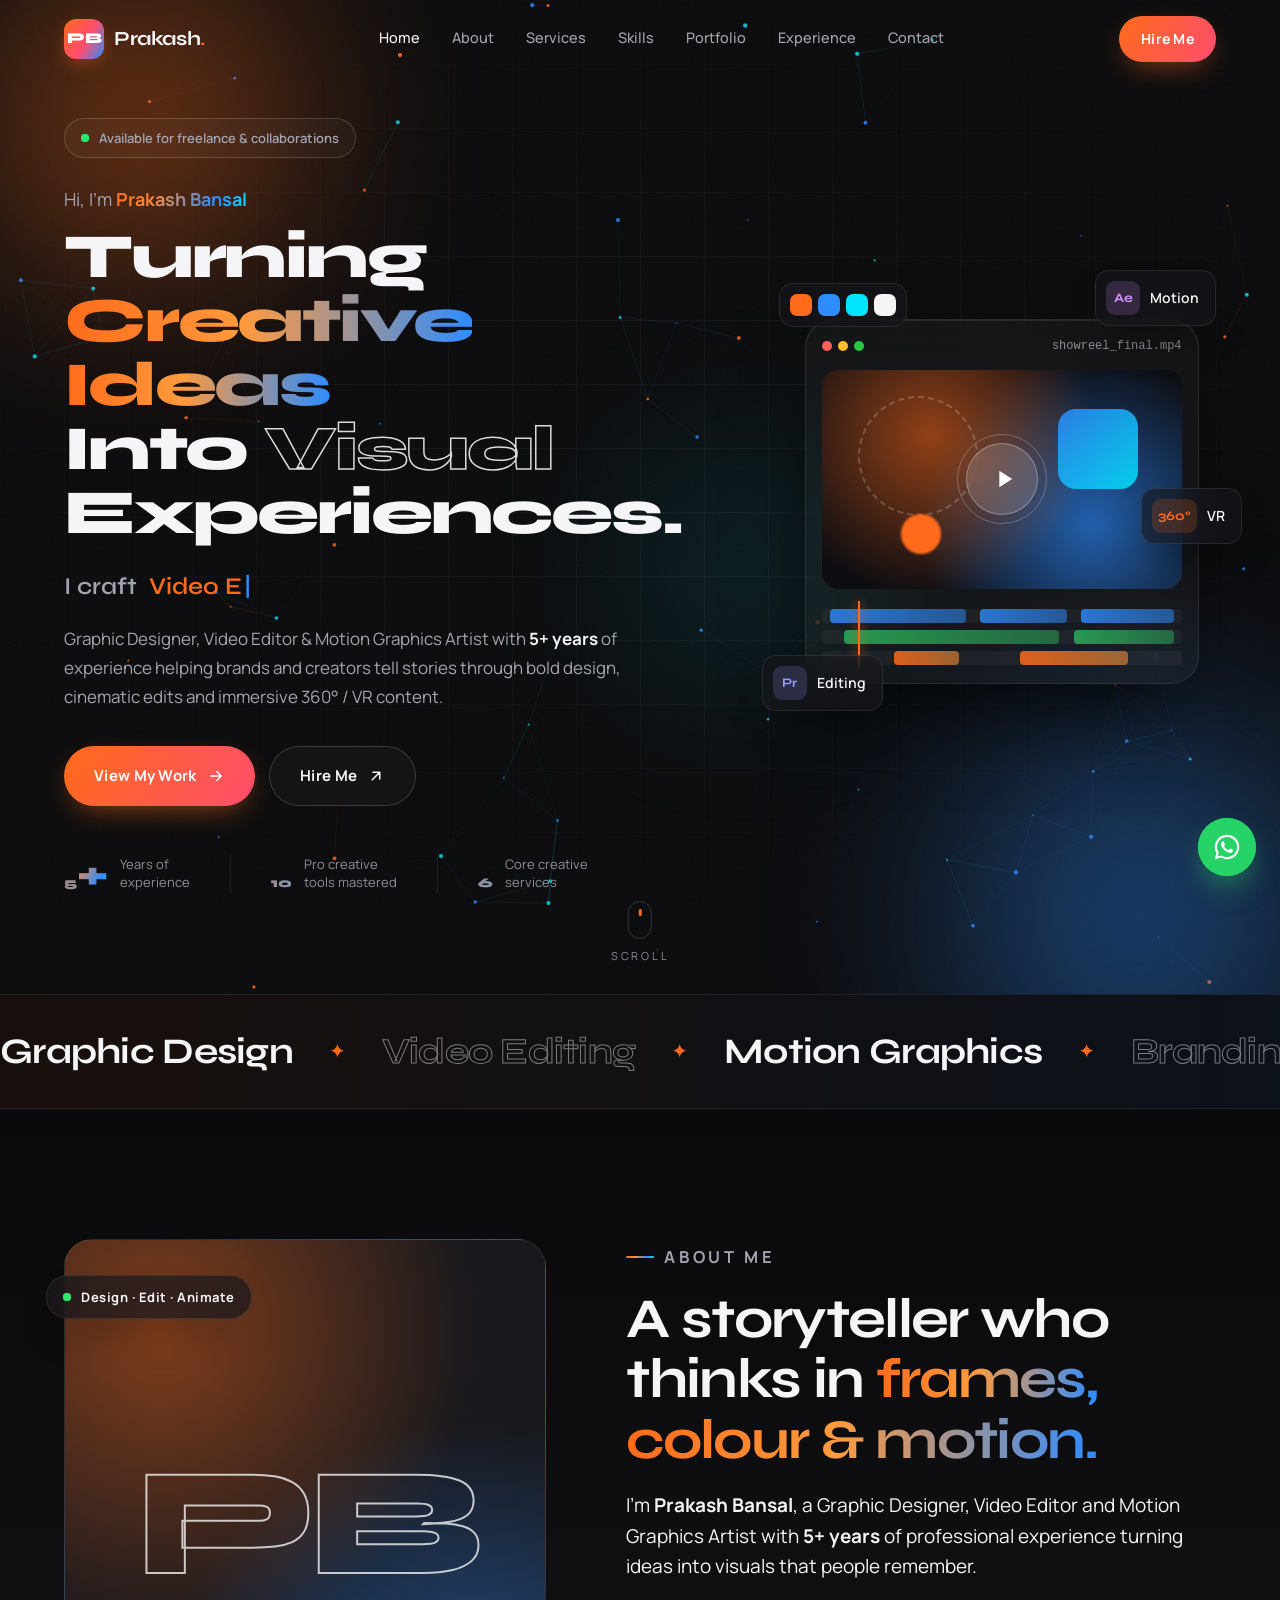
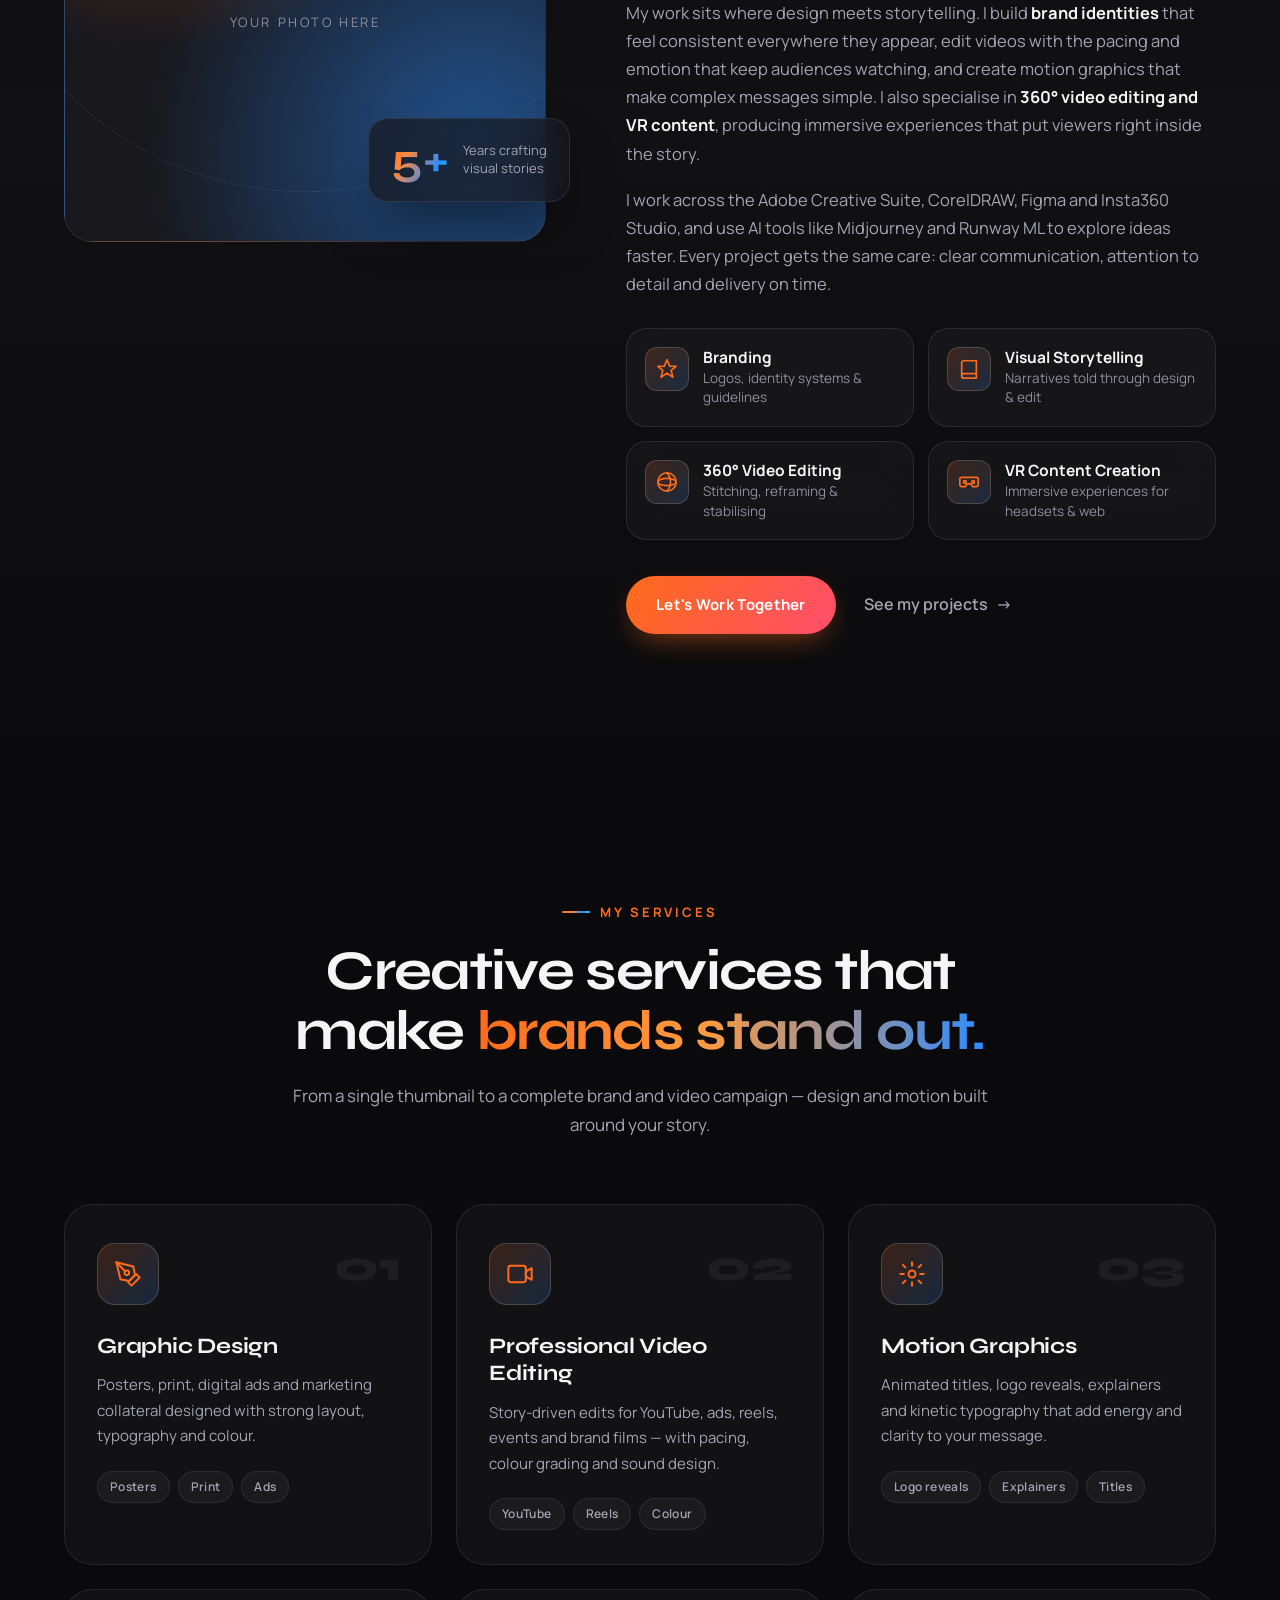
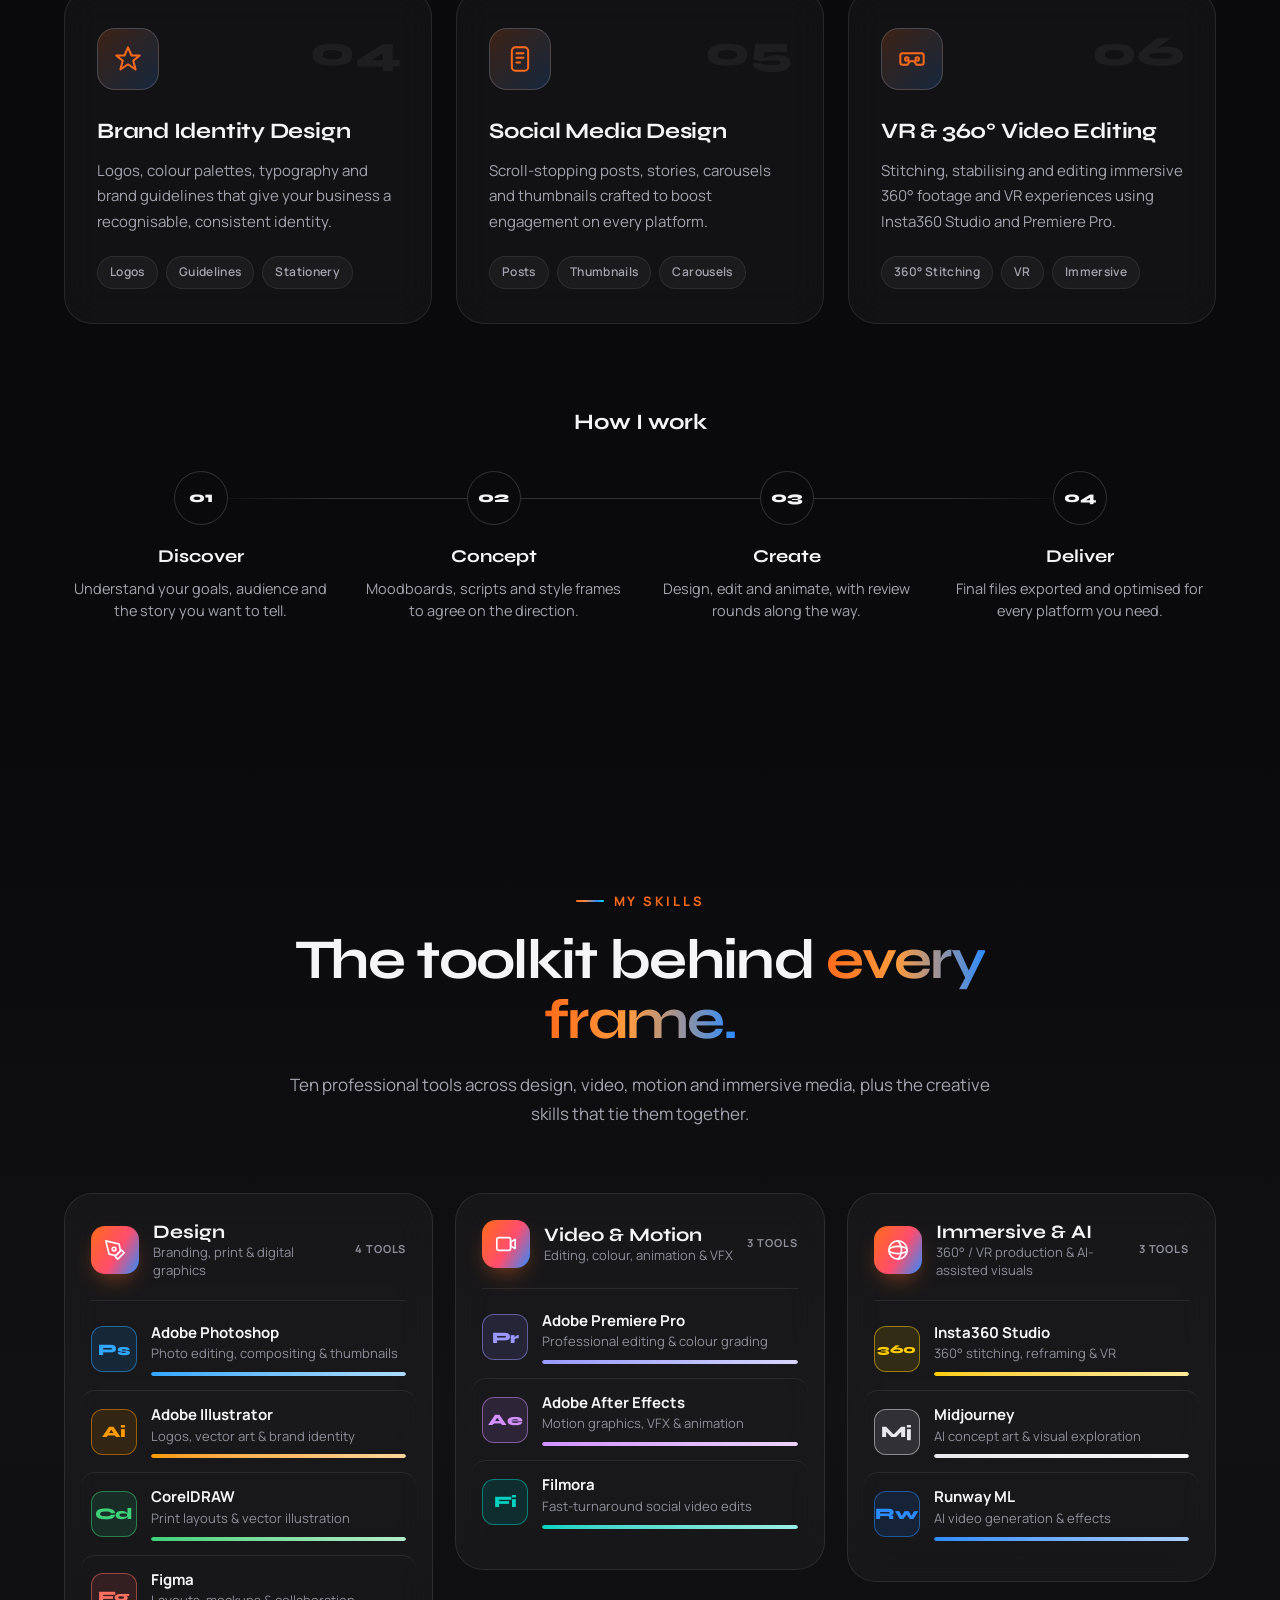
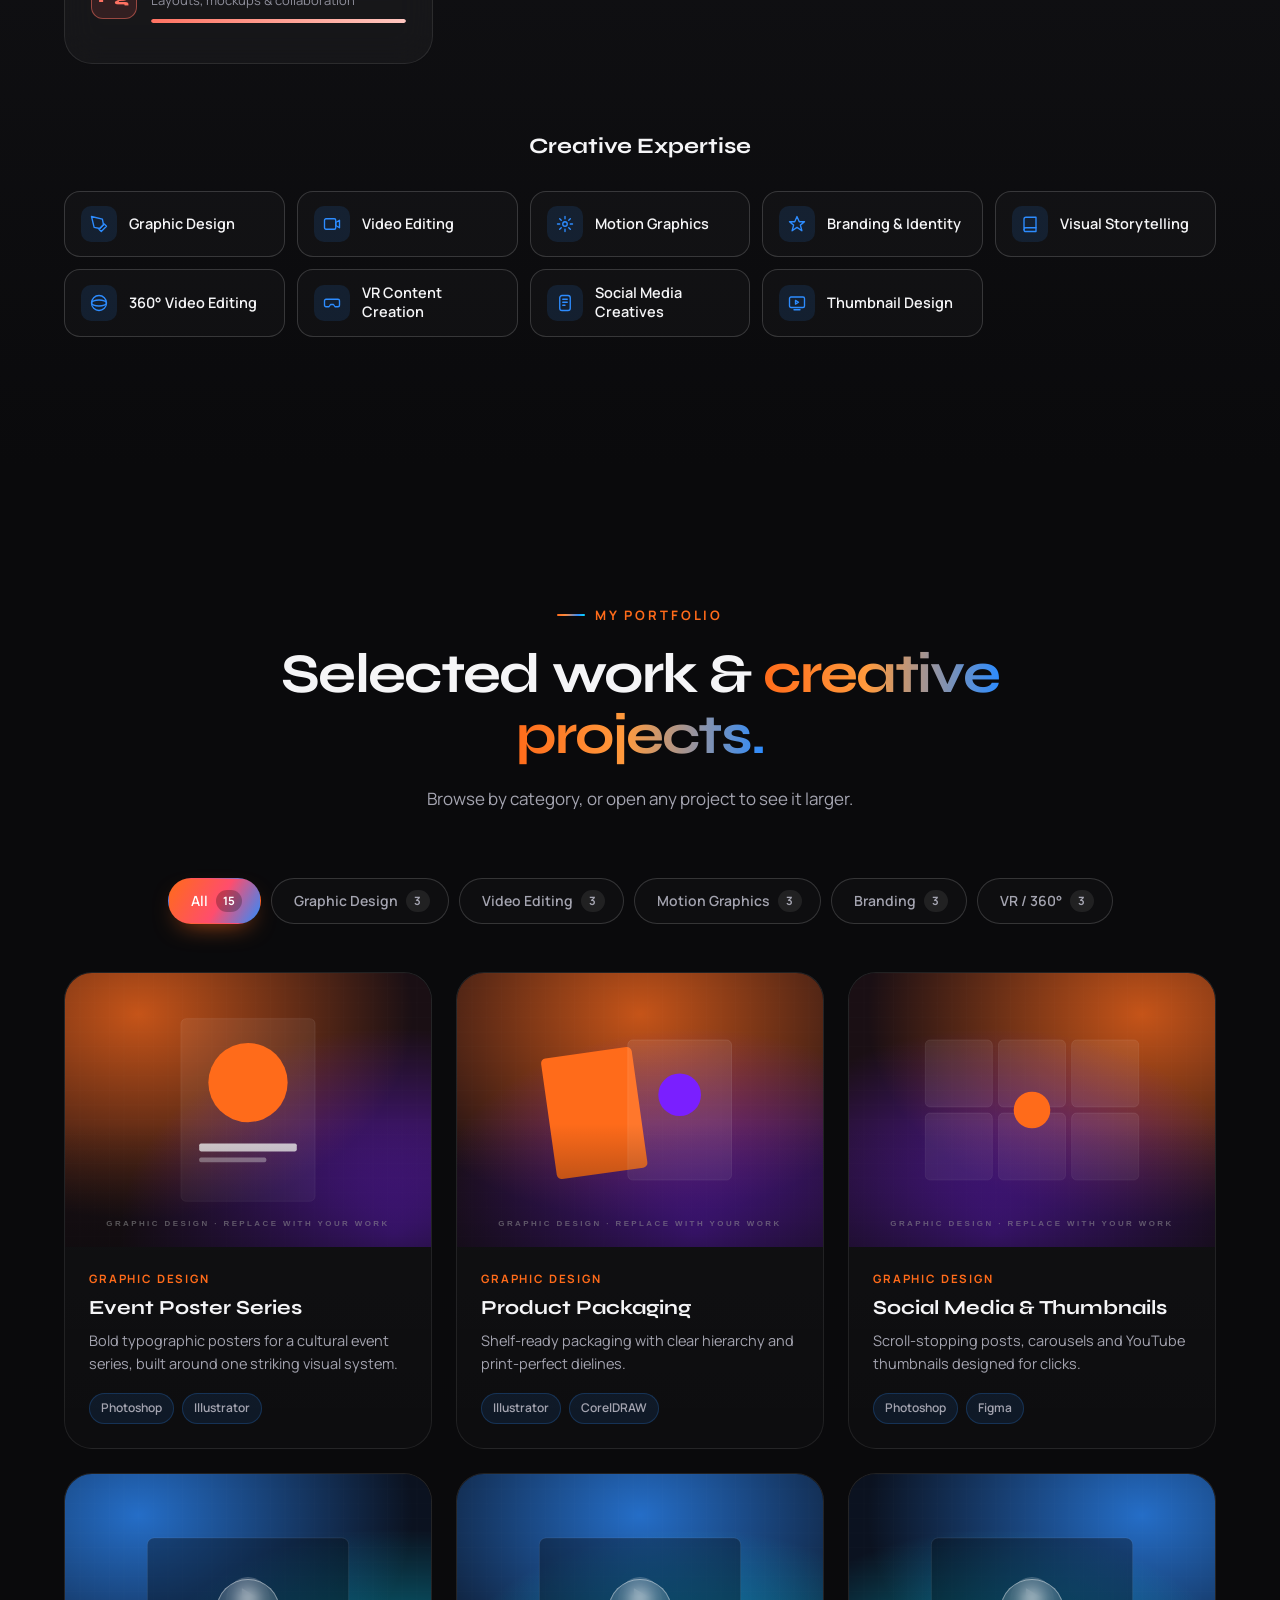
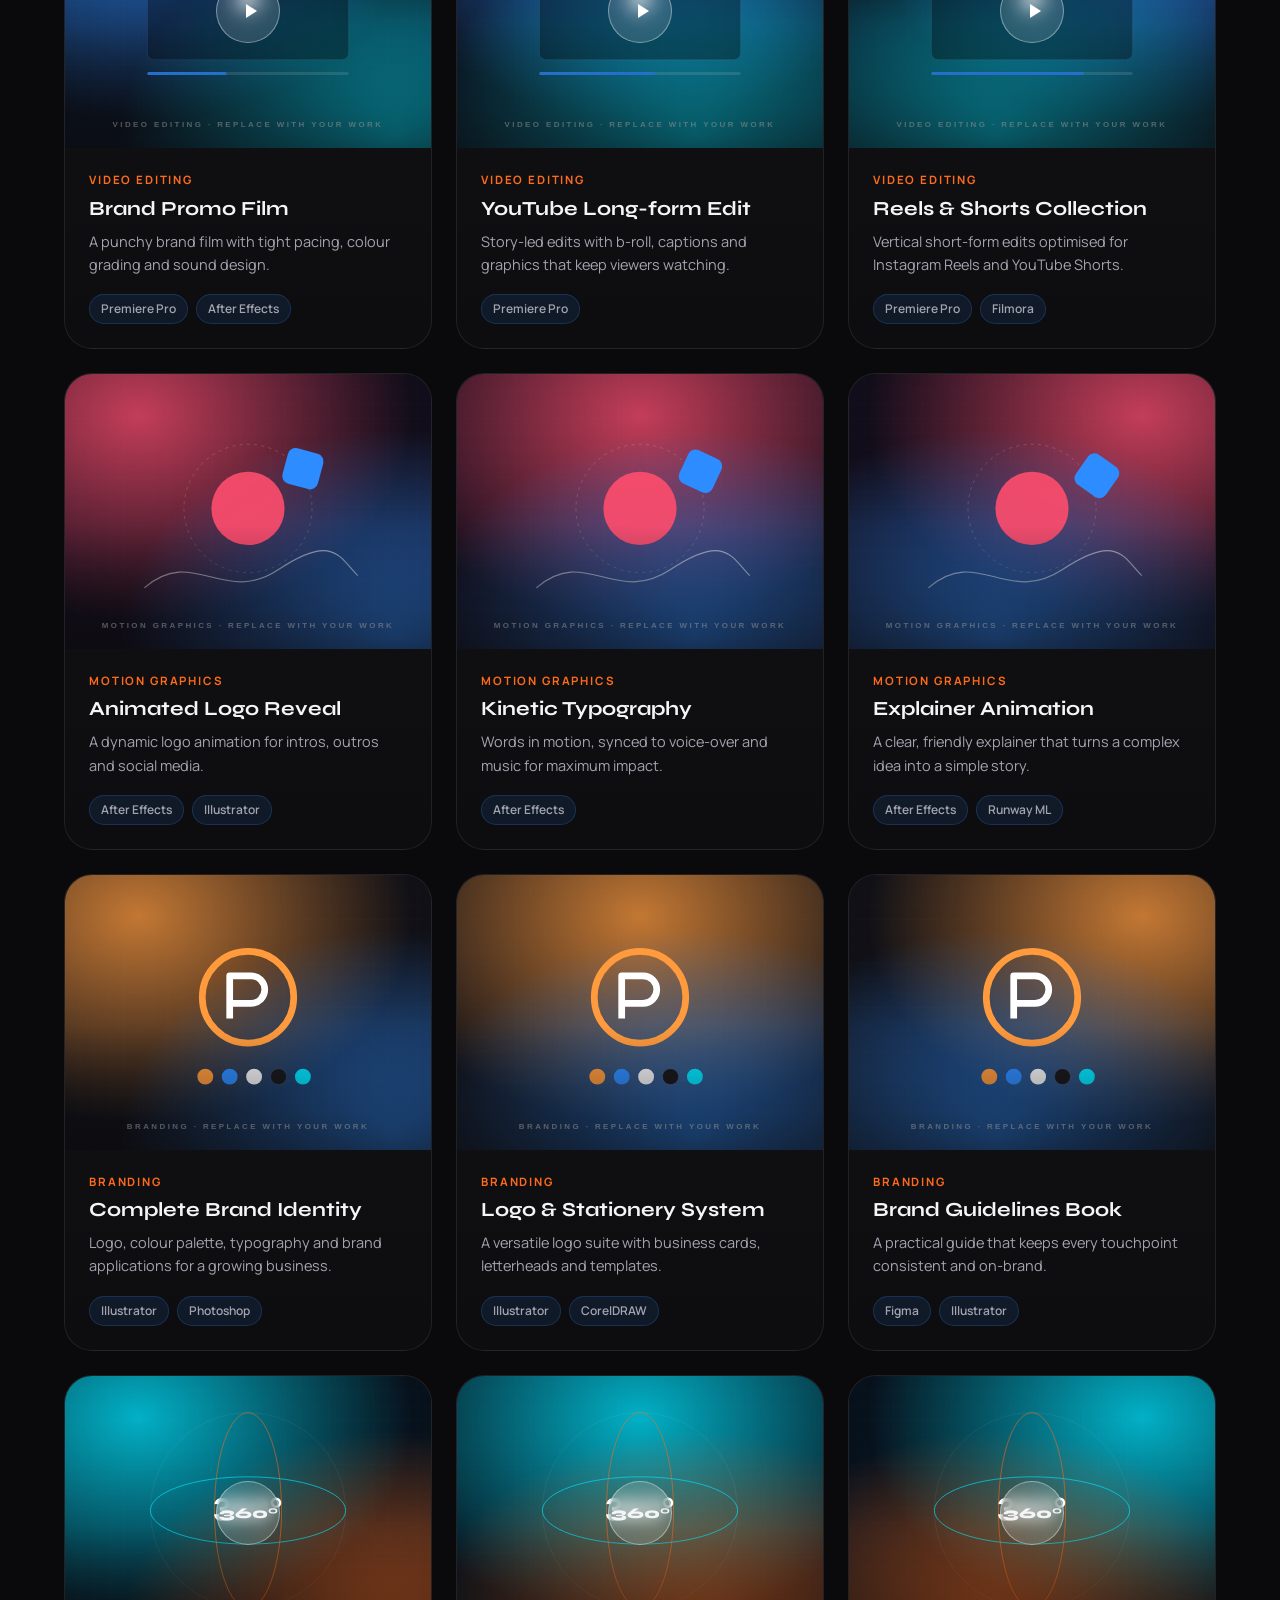
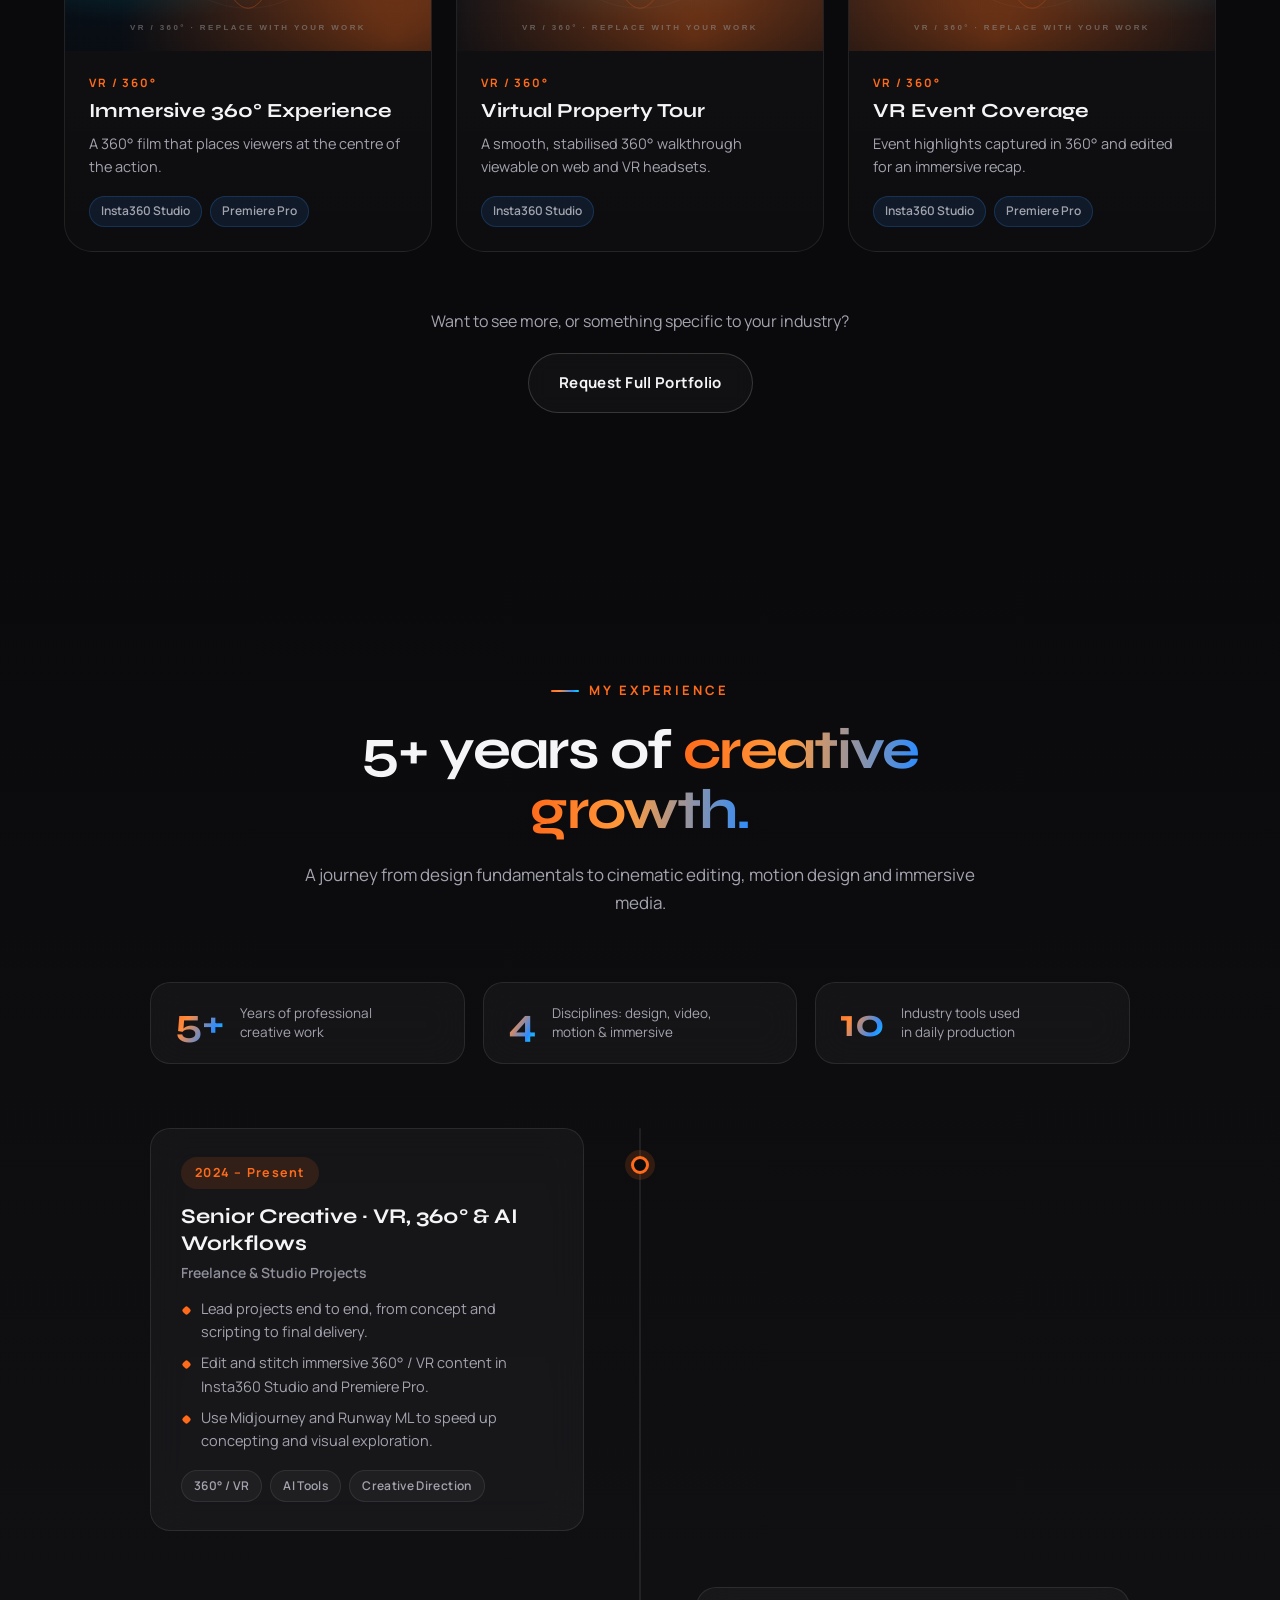
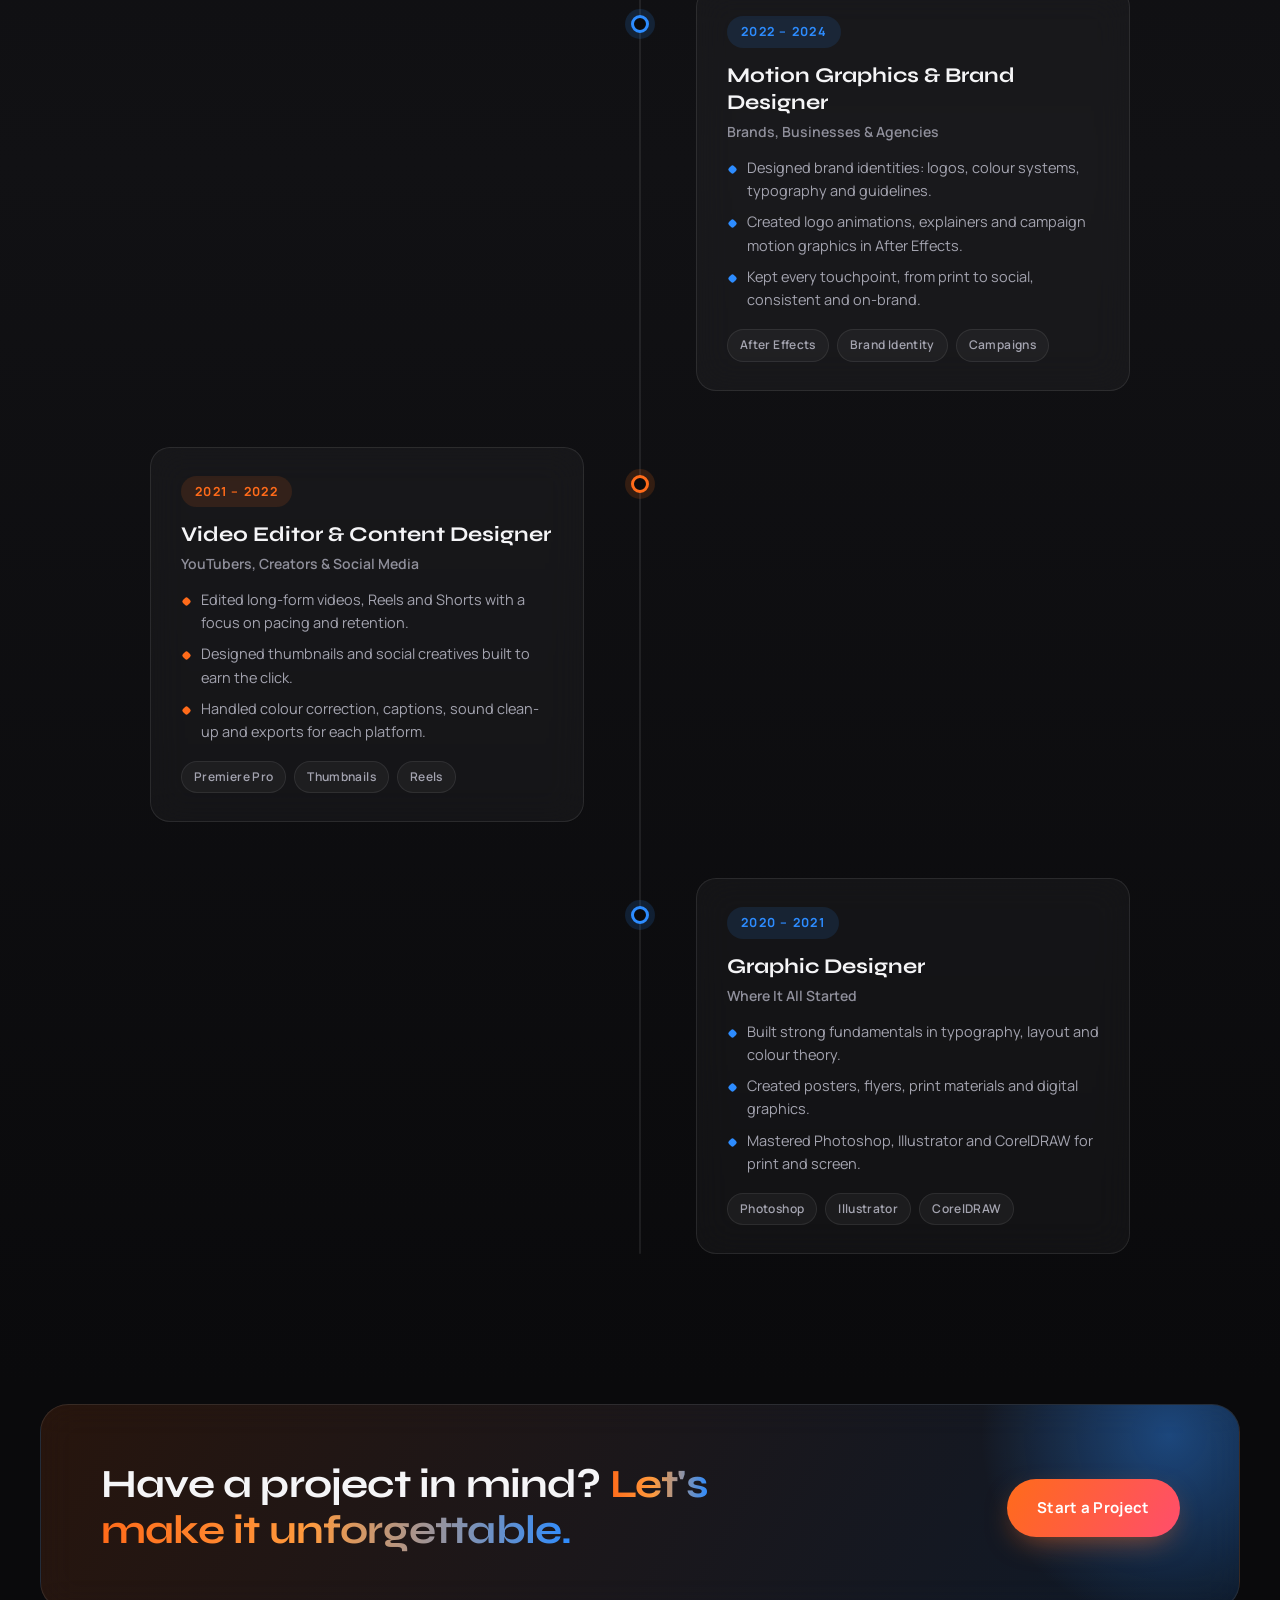
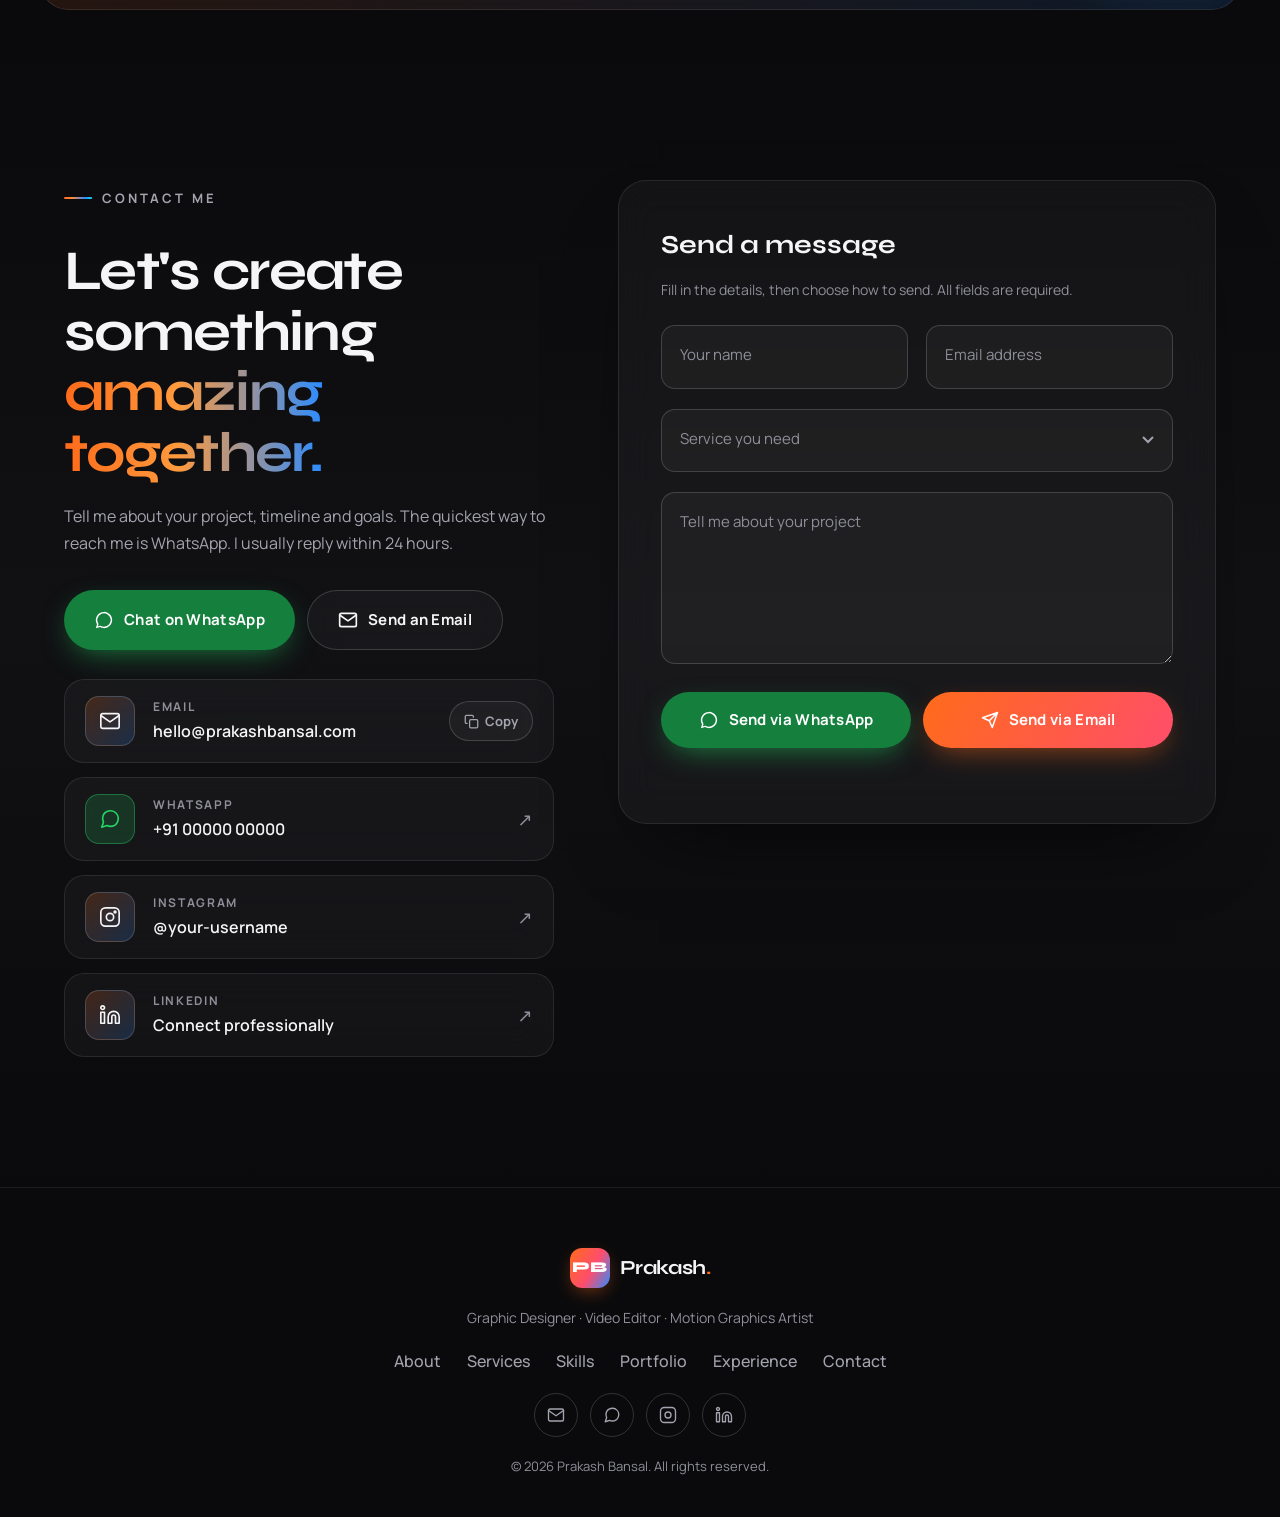
<file: index.html>
<!DOCTYPE html>
<html lang="en" class="no-js">
<head>
  <!-- ============================================================
       Prakash Bansal — Portfolio
       Graphic Designer | Video Editor | Motion Graphics Artist
       Static site: HTML + CSS + vanilla JS (no build step needed)
       ============================================================ -->
  <meta charset="UTF-8" />
  <meta name="viewport" content="width=device-width, initial-scale=1.0" />
  <title>Prakash Bansal — Graphic Designer, Video Editor &amp; Motion Graphics Artist</title>
  <meta name="description" content="Prakash Bansal is a Graphic Designer, Video Editor and Motion Graphics Artist with 5+ years of experience, specialising in branding, visual storytelling, 360° video editing and VR content creation." />
  <meta name="keywords" content="Prakash Bansal, graphic designer, video editor, motion graphics artist, branding, brand identity, 360 video editing, VR content, thumbnail design, social media creatives, portfolio" />
  <meta name="author" content="Prakash Bansal" />
  <meta name="theme-color" content="#0a0a0c" />
  <meta name="robots" content="index, follow" />
  <link rel="canonical" href="https://khushbubansal8510-cloud.github.io/cs130-coursework/" />

  <!-- Open Graph / social sharing -->
  <meta property="og:type" content="website" />
  <meta property="og:title" content="Prakash Bansal — Creative Portfolio" />
  <meta property="og:description" content="Turning creative ideas into visual experiences. Graphic design, video editing, motion graphics and VR / 360° content." />
  <meta property="og:url" content="https://khushbubansal8510-cloud.github.io/cs130-coursework/" />
  <meta property="og:image" content="https://khushbubansal8510-cloud.github.io/cs130-coursework/assets/img/og-image.svg" />
  <meta name="twitter:card" content="summary_large_image" />

  <link rel="icon" href="assets/img/favicon.svg" type="image/svg+xml" />

  <!-- Fonts: Syne (display) + Manrope (body) -->
  <link rel="preconnect" href="https://fonts.googleapis.com" />
  <link rel="preconnect" href="https://fonts.gstatic.com" crossorigin />
  <link href="https://fonts.googleapis.com/css2?family=Manrope:wght@400;500;600;700&family=Syne:wght@600;700;800&display=swap" rel="stylesheet" />

  <link rel="stylesheet" href="css/style.css" />

  <!-- Structured data for search engines -->
  <script type="application/ld+json">
  {
    "@context": "https://schema.org",
    "@type": "Person",
    "name": "Prakash Bansal",
    "jobTitle": "Graphic Designer, Video Editor & Motion Graphics Artist",
    "description": "Creative Graphic Designer and Video Editor with 5+ years of professional experience in visual storytelling, branding, motion graphics and VR / 360° video.",
    "url": "https://khushbubansal8510-cloud.github.io/cs130-coursework/",
    "knowsAbout": ["Graphic Design", "Video Editing", "Motion Graphics", "Branding", "Visual Storytelling", "360° Video Editing", "VR Content Creation", "Thumbnail Design"]
  }
  </script>
</head>

<body>
  <!-- Preloader -->
  <div class="preloader" id="preloader" aria-hidden="true">
    <div class="preloader__logo">PB<span>.</span></div>
    <div class="preloader__bar"><span></span></div>
  </div>

  <!-- Scroll progress + custom cursor (desktop only) -->
  <div class="scroll-progress" id="scrollProgress" aria-hidden="true"></div>
  <div class="cursor" id="cursor" aria-hidden="true"></div>
  <div class="cursor-dot" id="cursorDot" aria-hidden="true"></div>

  <a class="skip-link" href="#main">Skip to content</a>

  <!-- ===================== HEADER / NAV ===================== -->
  <header class="header" id="header">
    <nav class="nav container" aria-label="Primary">
      <a href="#home" class="logo" aria-label="Prakash Bansal — home">
        <span class="logo__mark">PB</span>
        <span class="logo__text">Prakash<em>.</em></span>
      </a>

      <ul class="nav__links" id="navLinks">
        <li><a href="#home" class="nav__link active">Home</a></li>
        <li><a href="#about" class="nav__link">About</a></li>
        <li><a href="#services" class="nav__link">Services</a></li>
        <li><a href="#skills" class="nav__link">Skills</a></li>
        <li><a href="#portfolio" class="nav__link">Portfolio</a></li>
        <li><a href="#experience" class="nav__link">Experience</a></li>
        <li><a href="#contact" class="nav__link">Contact</a></li>
      </ul>

      <a href="#contact" class="btn btn--primary btn--sm nav__cta magnetic">Hire Me</a>

      <button type="button" class="nav__toggle" id="navToggle" aria-label="Open menu" aria-expanded="false" aria-controls="navLinks">
        <span></span><span></span>
      </button>
    </nav>
  </header>

  <main id="main">

    <!-- ===================== 1. HERO ===================== -->
    <section class="hero" id="home" aria-label="Introduction">
      <!-- Animated background: canvas particles + glowing orbs + grid -->
      <div class="hero__bg" aria-hidden="true">
        <canvas id="heroCanvas"></canvas>
        <div class="orb orb--orange"></div>
        <div class="orb orb--blue"></div>
        <div class="orb orb--mix"></div>
        <div class="grid-overlay"></div>
        <div class="noise"></div>
      </div>

      <div class="container hero__inner">
        <div class="hero__content">
          <p class="hero__badge reveal">
            <span class="pulse-dot"></span> Available for freelance &amp; collaborations
          </p>

          <p class="hero__hello reveal">Hi, I'm <strong>Prakash Bansal</strong></p>

          <h1 class="hero__title reveal">
            Turning <span class="text-gradient">Creative Ideas</span><br />
            Into <span class="text-outline">Visual</span> Experiences.
          </h1>

          <p class="hero__role reveal">
            <span class="hero__role-label" aria-hidden="true">I craft</span><span class="sr-only">I craft </span>
            <span class="sr-only">graphic design, video editing, motion graphics, brand identities and 360° / VR content.</span>
            <span class="typed" id="typed" aria-hidden="true">Graphic Design</span><span class="typed-caret" aria-hidden="true">|</span>
          </p>

          <p class="hero__intro reveal">
            Graphic Designer, Video Editor &amp; Motion Graphics Artist with <strong>5+ years</strong>
            of experience helping brands and creators tell stories through bold design, cinematic edits
            and immersive 360° / VR content.
          </p>

          <div class="hero__actions reveal">
            <a href="#portfolio" class="btn btn--primary magnetic">
              View My Work
              <svg viewBox="0 0 24 24" aria-hidden="true"><path d="M5 12h14M13 6l6 6-6 6" /></svg>
            </a>
            <a href="#contact" class="btn btn--ghost magnetic">
              Hire Me
              <svg viewBox="0 0 24 24" aria-hidden="true"><path d="M7 17L17 7M8 7h9v9" /></svg>
            </a>
          </div>

          <ul class="hero__stats reveal">
            <li><strong><span class="counter" data-target="5">0</span>+</strong><span>Years of<br />experience</span></li>
            <li><strong><span class="counter" data-target="10">0</span></strong><span>Pro creative<br />tools mastered</span></li>
            <li><strong><span class="counter" data-target="6">0</span></strong><span>Core creative<br />services</span></li>
          </ul>
        </div>

        <!-- Hero visual: layered glass cards -->
        <div class="hero__visual reveal" aria-hidden="true">
          <div class="visual-stack">
            <div class="visual-card visual-card--main glass">
              <div class="visual-card__top">
                <span class="dots"><i></i><i></i><i></i></span>
                <span class="visual-card__file">showreel_final.mp4</span>
              </div>
              <div class="visual-card__screen">
                <div class="play-btn"><svg viewBox="0 0 24 24"><path d="M8 5v14l11-7z" /></svg></div>
                <div class="screen-shape screen-shape--1"></div>
                <div class="screen-shape screen-shape--2"></div>
                <div class="screen-shape screen-shape--3"></div>
              </div>
              <div class="timeline-ui">
                <div class="track track--v"><span style="--w:38%;--l:2%"></span><span style="--w:24%;--l:44%"></span><span style="--w:26%;--l:72%"></span></div>
                <div class="track track--a"><span style="--w:60%;--l:6%"></span><span style="--w:28%;--l:70%"></span></div>
                <div class="track track--fx"><span style="--w:18%;--l:20%"></span><span style="--w:30%;--l:55%"></span></div>
                <div class="playhead"></div>
              </div>
            </div>

            <div class="visual-chip visual-chip--1 glass"><b>Ae</b> Motion</div>
            <div class="visual-chip visual-chip--2 glass"><b>Pr</b> Editing</div>
            <div class="visual-chip visual-chip--3 glass"><b>360°</b> VR</div>

            <div class="visual-palette glass">
              <span style="--c:#ff6b1a"></span><span style="--c:#2d8cff"></span><span style="--c:#00e5ff"></span><span style="--c:#f5f5f7"></span>
            </div>
          </div>
        </div>
      </div>

      <a href="#about" class="scroll-cue" aria-label="Scroll to About section">
        <span class="scroll-cue__mouse"><span></span></span>
        <span class="scroll-cue__text">Scroll</span>
      </a>
    </section>

    <!-- Infinite marquee of disciplines -->
    <div class="marquee" aria-hidden="true">
      <div class="marquee__track">
        <span>Graphic Design</span><i>✦</i><span>Video Editing</span><i>✦</i><span>Motion Graphics</span><i>✦</i>
        <span>Branding &amp; Identity</span><i>✦</i><span>Visual Storytelling</span><i>✦</i><span>360° Video</span><i>✦</i>
        <span>VR Content</span><i>✦</i><span>Social Media Creatives</span><i>✦</i><span>Thumbnail Design</span><i>✦</i>
        <span>Graphic Design</span><i>✦</i><span>Video Editing</span><i>✦</i><span>Motion Graphics</span><i>✦</i>
        <span>Branding &amp; Identity</span><i>✦</i><span>Visual Storytelling</span><i>✦</i><span>360° Video</span><i>✦</i>
        <span>VR Content</span><i>✦</i><span>Social Media Creatives</span><i>✦</i><span>Thumbnail Design</span><i>✦</i>
      </div>
    </div>

    <!-- ===================== 2. ABOUT ===================== -->
    <section class="section about" id="about" aria-labelledby="about-title">
      <div class="container about__grid">
        <div class="about__media reveal">
          <!-- Replace this placeholder with your photo:
               <img src="assets/img/prakash.jpg" alt="Portrait of Prakash Bansal" width="800" height="1000" loading="lazy" /> -->
          <div class="portrait glass">
            <div class="portrait__inner">
              <span class="portrait__initials" aria-hidden="true">PB</span>
              <span class="portrait__hint">Your photo here</span>
            </div>
            <div class="portrait__ring" aria-hidden="true"></div>
          </div>
          <div class="about__badge glass">
            <strong>5+</strong>
            <span>Years crafting<br />visual stories</span>
          </div>
          <div class="about__tag glass" aria-hidden="true">
            <span class="pulse-dot"></span> Design · Edit · Animate
          </div>
        </div>

        <div class="about__content">
          <p class="eyebrow reveal">About Me</p>
          <h2 class="section-title reveal" id="about-title">A storyteller who thinks in <span class="text-gradient">frames, colour &amp; motion.</span></h2>

          <p class="about__lead reveal">
            I'm <strong>Prakash Bansal</strong>, a Graphic Designer, Video Editor and Motion Graphics Artist with
            <strong>5+ years</strong> of professional experience turning ideas into visuals that people remember.
          </p>
          <p class="reveal">
            My work sits where design meets storytelling. I build <strong>brand identities</strong> that feel consistent
            everywhere they appear, edit videos with the pacing and emotion that keep audiences watching, and create
            motion graphics that make complex messages simple. I also specialise in <strong>360° video editing and VR content</strong>,
            producing immersive experiences that put viewers right inside the story.
          </p>
          <p class="reveal">
            I work across the Adobe Creative Suite, CorelDRAW, Figma and Insta360 Studio, and use AI tools like
            Midjourney and Runway ML to explore ideas faster. Every project gets the same care: clear communication,
            attention to detail and delivery on time.
          </p>

          <ul class="specialties" aria-label="Specialisations">
            <li class="specialty glass reveal">
              <span class="specialty__icon"><svg viewBox="0 0 24 24" aria-hidden="true"><path d="M12 2l3 7h7l-5.5 4.5 2 7.5L12 16.5 5.5 21l2-7.5L2 9h7z"/></svg></span>
              <div><h3>Branding</h3><p>Logos, identity systems &amp; guidelines</p></div>
            </li>
            <li class="specialty glass reveal">
              <span class="specialty__icon"><svg viewBox="0 0 24 24" aria-hidden="true"><path d="M4 19.5A2.5 2.5 0 016.5 17H20V3H6.5A2.5 2.5 0 004 5.5z"/><path d="M4 19.5A2.5 2.5 0 006.5 22H20v-5"/></svg></span>
              <div><h3>Visual Storytelling</h3><p>Narratives told through design &amp; edit</p></div>
            </li>
            <li class="specialty glass reveal">
              <span class="specialty__icon"><svg viewBox="0 0 24 24" aria-hidden="true"><circle cx="12" cy="12" r="10"/><ellipse cx="12" cy="12" rx="10" ry="4"/><path d="M12 2a15 15 0 010 20"/></svg></span>
              <div><h3>360° Video Editing</h3><p>Stitching, reframing &amp; stabilising</p></div>
            </li>
            <li class="specialty glass reveal">
              <span class="specialty__icon"><svg viewBox="0 0 24 24" aria-hidden="true"><path d="M2 9a2 2 0 012-2h16a2 2 0 012 2v6a2 2 0 01-2 2h-4l-2-3h-4l-2 3H4a2 2 0 01-2-2z"/><circle cx="7.5" cy="12" r="1.5"/><circle cx="16.5" cy="12" r="1.5"/></svg></span>
              <div><h3>VR Content Creation</h3><p>Immersive experiences for headsets &amp; web</p></div>
            </li>
          </ul>

          <div class="about__actions reveal">
            <a href="#contact" class="btn btn--primary magnetic">Let's Work Together</a>
            <a href="#portfolio" class="link-arrow">See my projects <span aria-hidden="true">→</span></a>
          </div>
        </div>
      </div>
    </section>

    <!-- ===================== 3. SERVICES ===================== -->
    <section class="section services" id="services" aria-labelledby="services-title">
      <div class="container">
        <header class="section-head">
          <p class="eyebrow reveal">My Services</p>
          <h2 class="section-title reveal" id="services-title">Creative services that make <span class="text-gradient">brands stand out.</span></h2>
          <p class="section-sub reveal">From a single thumbnail to a complete brand and video campaign — design and motion built around your story.</p>
        </header>

        <div class="services__grid">
          <article class="service-card glass reveal tilt">
            <span class="service-card__num">01</span>
            <div class="service-card__icon">
              <svg viewBox="0 0 24 24" aria-hidden="true"><path d="M12 19l7-7 3 3-7 7-3-3z"/><path d="M18 13l-1.5-7.5L2 2l3.5 14.5L13 18l5-5z"/><path d="M2 2l7.586 7.586"/><circle cx="11" cy="11" r="2"/></svg>
            </div>
            <h3>Graphic Design</h3>
            <p>Posters, print, digital ads and marketing collateral designed with strong layout, typography and colour.</p>
            <ul class="tags"><li>Posters</li><li>Print</li><li>Ads</li></ul>
          </article>

          <article class="service-card glass reveal tilt">
            <span class="service-card__num">02</span>
            <div class="service-card__icon">
              <svg viewBox="0 0 24 24" aria-hidden="true"><rect x="2" y="5" width="15" height="14" rx="2"/><path d="M17 10l5-3v10l-5-3z"/></svg>
            </div>
            <h3>Professional Video Editing</h3>
            <p>Story-driven edits for YouTube, ads, reels, events and brand films — with pacing, colour grading and sound design.</p>
            <ul class="tags"><li>YouTube</li><li>Reels</li><li>Colour</li></ul>
          </article>

          <article class="service-card glass reveal tilt">
            <span class="service-card__num">03</span>
            <div class="service-card__icon">
              <svg viewBox="0 0 24 24" aria-hidden="true"><circle cx="12" cy="12" r="3"/><path d="M12 2v3M12 19v3M4.22 4.22l2.12 2.12M17.66 17.66l2.12 2.12M2 12h3M19 12h3M4.22 19.78l2.12-2.12M17.66 6.34l2.12-2.12"/></svg>
            </div>
            <h3>Motion Graphics</h3>
            <p>Animated titles, logo reveals, explainers and kinetic typography that add energy and clarity to your message.</p>
            <ul class="tags"><li>Logo reveals</li><li>Explainers</li><li>Titles</li></ul>
          </article>

          <article class="service-card glass reveal tilt">
            <span class="service-card__num">04</span>
            <div class="service-card__icon">
              <svg viewBox="0 0 24 24" aria-hidden="true"><path d="M12 2l3 7h7l-5.5 4.5 2 7.5L12 16.5 5.5 21l2-7.5L2 9h7z"/></svg>
            </div>
            <h3>Brand Identity Design</h3>
            <p>Logos, colour palettes, typography and brand guidelines that give your business a recognisable, consistent identity.</p>
            <ul class="tags"><li>Logos</li><li>Guidelines</li><li>Stationery</li></ul>
          </article>

          <article class="service-card glass reveal tilt">
            <span class="service-card__num">05</span>
            <div class="service-card__icon">
              <svg viewBox="0 0 24 24" aria-hidden="true"><rect x="5" y="2" width="14" height="20" rx="3"/><path d="M9 7h6M9 11h6M9 15h3"/></svg>
            </div>
            <h3>Social Media Design</h3>
            <p>Scroll-stopping posts, stories, carousels and thumbnails crafted to boost engagement on every platform.</p>
            <ul class="tags"><li>Posts</li><li>Thumbnails</li><li>Carousels</li></ul>
          </article>

          <article class="service-card glass reveal tilt">
            <span class="service-card__num">06</span>
            <div class="service-card__icon">
              <svg viewBox="0 0 24 24" aria-hidden="true"><path d="M2 9a2 2 0 012-2h16a2 2 0 012 2v6a2 2 0 01-2 2h-4l-2-3h-4l-2 3H4a2 2 0 01-2-2z"/><circle cx="7.5" cy="12" r="1.5"/><circle cx="16.5" cy="12" r="1.5"/></svg>
            </div>
            <h3>VR &amp; 360° Video Editing</h3>
            <p>Stitching, stabilising and editing immersive 360° footage and VR experiences using Insta360 Studio and Premiere Pro.</p>
            <ul class="tags"><li>360° Stitching</li><li>VR</li><li>Immersive</li></ul>
          </article>
        </div>

        <!-- How I work -->
        <div class="process">
          <h3 class="process__title reveal">How I work</h3>
          <ol class="process__steps">
            <li class="step reveal"><span class="step__num">01</span><h4>Discover</h4><p>Understand your goals, audience and the story you want to tell.</p></li>
            <li class="step reveal"><span class="step__num">02</span><h4>Concept</h4><p>Moodboards, scripts and style frames to agree on the direction.</p></li>
            <li class="step reveal"><span class="step__num">03</span><h4>Create</h4><p>Design, edit and animate, with review rounds along the way.</p></li>
            <li class="step reveal"><span class="step__num">04</span><h4>Deliver</h4><p>Final files exported and optimised for every platform you need.</p></li>
          </ol>
        </div>
      </div>
    </section>

    <!-- ===================== 4. SKILLS ===================== -->
    <section class="section skills" id="skills" aria-labelledby="skills-title">
      <div class="container">
        <header class="section-head">
          <p class="eyebrow reveal">My Skills</p>
          <h2 class="section-title reveal" id="skills-title">The toolkit behind <span class="text-gradient">every frame.</span></h2>
          <p class="section-sub reveal">Ten professional tools across design, video, motion and immersive media, plus the creative skills that tie them together.</p>
        </header>

        <!-- Software toolkit, grouped by discipline.
             The animated bar marks each tool as part of the active toolkit. No percentages are invented.
             OPTIONAL: add data-level="85" to any <li class="tool"> to show your own proficiency value. -->
        <div class="toolkit">
          <section class="toolkit__group glass reveal" aria-label="Design tools">
            <header class="toolkit__head">
              <span class="toolkit__icon"><svg viewBox="0 0 24 24" aria-hidden="true"><path d="M12 19l7-7 3 3-7 7-3-3z"/><path d="M18 13l-1.5-7.5L2 2l3.5 14.5L13 18l5-5z"/><circle cx="11" cy="11" r="2"/></svg></span>
              <div><h3>Design</h3><p>Branding, print &amp; digital graphics</p></div>
              <span class="toolkit__count">4 tools</span>
            </header>
            <ul class="tool-list">
              <li class="tool" style="--brand:#31a8ff">
                <span class="tool__logo" aria-hidden="true">Ps</span>
                <div class="tool__info"><h4>Adobe Photoshop</h4><p>Photo editing, compositing &amp; thumbnails</p><span class="tool__bar" aria-hidden="true"><span></span></span></div>
              </li>
              <li class="tool" style="--brand:#ff9a00">
                <span class="tool__logo" aria-hidden="true">Ai</span>
                <div class="tool__info"><h4>Adobe Illustrator</h4><p>Logos, vector art &amp; brand identity</p><span class="tool__bar" aria-hidden="true"><span></span></span></div>
              </li>
              <li class="tool" style="--brand:#3fd17a">
                <span class="tool__logo" aria-hidden="true">Cd</span>
                <div class="tool__info"><h4>CorelDRAW</h4><p>Print layouts &amp; vector illustration</p><span class="tool__bar" aria-hidden="true"><span></span></span></div>
              </li>
              <li class="tool" style="--brand:#ff7262">
                <span class="tool__logo" aria-hidden="true">Fg</span>
                <div class="tool__info"><h4>Figma</h4><p>Layouts, mockups &amp; collaboration</p><span class="tool__bar" aria-hidden="true"><span></span></span></div>
              </li>
            </ul>
          </section>
          <section class="toolkit__group glass reveal" aria-label="Video and Motion tools">
            <header class="toolkit__head">
              <span class="toolkit__icon"><svg viewBox="0 0 24 24" aria-hidden="true"><rect x="2" y="5" width="15" height="14" rx="2"/><path d="M17 10l5-3v10l-5-3z"/></svg></span>
              <div><h3>Video &amp; Motion</h3><p>Editing, colour, animation &amp; VFX</p></div>
              <span class="toolkit__count">3 tools</span>
            </header>
            <ul class="tool-list">
              <li class="tool" style="--brand:#9999ff">
                <span class="tool__logo" aria-hidden="true">Pr</span>
                <div class="tool__info"><h4>Adobe Premiere Pro</h4><p>Professional editing &amp; colour grading</p><span class="tool__bar" aria-hidden="true"><span></span></span></div>
              </li>
              <li class="tool" style="--brand:#d291ff">
                <span class="tool__logo" aria-hidden="true">Ae</span>
                <div class="tool__info"><h4>Adobe After Effects</h4><p>Motion graphics, VFX &amp; animation</p><span class="tool__bar" aria-hidden="true"><span></span></span></div>
              </li>
              <li class="tool" style="--brand:#00d1c1">
                <span class="tool__logo" aria-hidden="true">Fi</span>
                <div class="tool__info"><h4>Filmora</h4><p>Fast-turnaround social video edits</p><span class="tool__bar" aria-hidden="true"><span></span></span></div>
              </li>
            </ul>
          </section>
          <section class="toolkit__group glass reveal" aria-label="Immersive and AI tools">
            <header class="toolkit__head">
              <span class="toolkit__icon"><svg viewBox="0 0 24 24" aria-hidden="true"><circle cx="12" cy="12" r="10"/><ellipse cx="12" cy="12" rx="10" ry="4"/><path d="M12 2a15 15 0 010 20"/></svg></span>
              <div><h3>Immersive &amp; AI</h3><p>360° / VR production &amp; AI-assisted visuals</p></div>
              <span class="toolkit__count">3 tools</span>
            </header>
            <ul class="tool-list">
              <li class="tool" style="--brand:#ffcc00">
                <span class="tool__logo tool__logo--sm" aria-hidden="true">360</span>
                <div class="tool__info"><h4>Insta360 Studio</h4><p>360° stitching, reframing &amp; VR</p><span class="tool__bar" aria-hidden="true"><span></span></span></div>
              </li>
              <li class="tool" style="--brand:#e8e8ee">
                <span class="tool__logo" aria-hidden="true">Mj</span>
                <div class="tool__info"><h4>Midjourney</h4><p>AI concept art &amp; visual exploration</p><span class="tool__bar" aria-hidden="true"><span></span></span></div>
              </li>
              <li class="tool" style="--brand:#2d8cff">
                <span class="tool__logo" aria-hidden="true">Rw</span>
                <div class="tool__info"><h4>Runway ML</h4><p>AI video generation &amp; effects</p><span class="tool__bar" aria-hidden="true"><span></span></span></div>
              </li>
            </ul>
          </section>
        </div>

        <!-- Creative expertise -->
        <div class="expertise">
          <h3 class="expertise__title reveal">Creative Expertise</h3>
          <ul class="expertise__grid">
            <li class="expertise__item reveal"><span class="expertise__icon"><svg viewBox="0 0 24 24" aria-hidden="true"><path d="M12 19l7-7 3 3-7 7-3-3z"/><path d="M18 13l-1.5-7.5L2 2l3.5 14.5L13 18l5-5z"/></svg></span>Graphic Design</li>
            <li class="expertise__item reveal"><span class="expertise__icon"><svg viewBox="0 0 24 24" aria-hidden="true"><rect x="2" y="5" width="15" height="14" rx="2"/><path d="M17 10l5-3v10l-5-3z"/></svg></span>Video Editing</li>
            <li class="expertise__item reveal"><span class="expertise__icon"><svg viewBox="0 0 24 24" aria-hidden="true"><circle cx="12" cy="12" r="3"/><path d="M12 2v3M12 19v3M2 12h3M19 12h3M4.9 4.9l2.1 2.1M17 17l2.1 2.1M4.9 19.1L7 17M17 7l2.1-2.1"/></svg></span>Motion Graphics</li>
            <li class="expertise__item reveal"><span class="expertise__icon"><svg viewBox="0 0 24 24" aria-hidden="true"><path d="M12 2l3 7h7l-5.5 4.5 2 7.5L12 16.5 5.5 21l2-7.5L2 9h7z"/></svg></span>Branding &amp; Identity</li>
            <li class="expertise__item reveal"><span class="expertise__icon"><svg viewBox="0 0 24 24" aria-hidden="true"><path d="M4 19.5A2.5 2.5 0 016.5 17H20V3H6.5A2.5 2.5 0 004 5.5z"/><path d="M4 19.5A2.5 2.5 0 006.5 22H20v-5"/></svg></span>Visual Storytelling</li>
            <li class="expertise__item reveal"><span class="expertise__icon"><svg viewBox="0 0 24 24" aria-hidden="true"><circle cx="12" cy="12" r="10"/><ellipse cx="12" cy="12" rx="10" ry="4"/></svg></span>360° Video Editing</li>
            <li class="expertise__item reveal"><span class="expertise__icon"><svg viewBox="0 0 24 24" aria-hidden="true"><path d="M2 9a2 2 0 012-2h16a2 2 0 012 2v6a2 2 0 01-2 2h-4l-2-3h-4l-2 3H4a2 2 0 01-2-2z"/></svg></span>VR Content Creation</li>
            <li class="expertise__item reveal"><span class="expertise__icon"><svg viewBox="0 0 24 24" aria-hidden="true"><rect x="5" y="2" width="14" height="20" rx="3"/><path d="M9 7h6M9 11h6M9 15h3"/></svg></span>Social Media Creatives</li>
            <li class="expertise__item reveal"><span class="expertise__icon"><svg viewBox="0 0 24 24" aria-hidden="true"><rect x="2" y="4" width="20" height="14" rx="2"/><path d="M10 8.5v5l4-2.5z"/><path d="M8 21h8"/></svg></span>Thumbnail Design</li>
          </ul>
        </div>
      </div>
    </section>


    <!-- ===================== 5. PORTFOLIO ===================== -->
    <section class="section portfolio" id="portfolio" aria-labelledby="portfolio-title">
      <div class="container">
        <header class="section-head">
          <p class="eyebrow reveal">My Portfolio</p>
          <h2 class="section-title reveal" id="portfolio-title">Selected work &amp; <span class="text-gradient">creative projects.</span></h2>
          <p class="section-sub reveal">Browse by category, or open any project to see it larger.</p>
        </header>

        <div class="filters reveal" role="group" aria-label="Filter projects by category">
          <button type="button" class="filter active" data-filter="all" aria-pressed="true">All <span class="filter__count"></span></button>
          <button type="button" class="filter" data-filter="graphic" aria-pressed="false">Graphic Design <span class="filter__count"></span></button>
          <button type="button" class="filter" data-filter="video" aria-pressed="false">Video Editing <span class="filter__count"></span></button>
          <button type="button" class="filter" data-filter="motion" aria-pressed="false">Motion Graphics <span class="filter__count"></span></button>
          <button type="button" class="filter" data-filter="branding" aria-pressed="false">Branding <span class="filter__count"></span></button>
          <button type="button" class="filter" data-filter="vr" aria-pressed="false">VR / 360° <span class="filter__count"></span></button>
        </div>
        <p class="sr-only" id="filterStatus" aria-live="polite"></p>

        <!-- PROJECT CARDS
             To show your real work, replace the image file (e.g. assets/work/graphic-01.svg)
             with your own image and update the src, alt, title and description.
             data-category must be one of: graphic | video | motion | branding | vr
             For videos, add data-video="https://www.youtube.com/embed/VIDEO_ID" to the <article>
             and the preview will play it. -->
        <div class="project-grid" id="projectGrid">
          <article class="project reveal" data-category="graphic">
            <button type="button" class="project__media" aria-label="Open preview: Event Poster Series">
              <img src="assets/work/graphic-01.svg" alt="Event Poster Series, Graphic Design project placeholder" width="1200" height="900" loading="lazy" decoding="async" />
              <span class="project__zoom" aria-hidden="true"><svg viewBox="0 0 24 24"><path d="M15 3h6v6M9 21H3v-6M21 3l-7 7M3 21l7-7"/></svg></span>
            </button>
            <div class="project__body">
              <span class="project__cat">Graphic Design</span>
              <h3 class="project__title">Event Poster Series</h3>
              <p class="project__desc">Bold typographic posters for a cultural event series, built around one striking visual system.</p>
              <ul class="project__tools" aria-label="Tools used"><li>Photoshop</li><li>Illustrator</li></ul>
            </div>
          </article>
          <article class="project reveal" data-category="graphic">
            <button type="button" class="project__media" aria-label="Open preview: Product Packaging">
              <img src="assets/work/graphic-02.svg" alt="Product Packaging, Graphic Design project placeholder" width="1200" height="900" loading="lazy" decoding="async" />
              <span class="project__zoom" aria-hidden="true"><svg viewBox="0 0 24 24"><path d="M15 3h6v6M9 21H3v-6M21 3l-7 7M3 21l7-7"/></svg></span>
            </button>
            <div class="project__body">
              <span class="project__cat">Graphic Design</span>
              <h3 class="project__title">Product Packaging</h3>
              <p class="project__desc">Shelf-ready packaging with clear hierarchy and print-perfect dielines.</p>
              <ul class="project__tools" aria-label="Tools used"><li>Illustrator</li><li>CorelDRAW</li></ul>
            </div>
          </article>
          <article class="project reveal" data-category="graphic">
            <button type="button" class="project__media" aria-label="Open preview: Social Media and Thumbnails">
              <img src="assets/work/graphic-03.svg" alt="Social Media and Thumbnails, Graphic Design project placeholder" width="1200" height="900" loading="lazy" decoding="async" />
              <span class="project__zoom" aria-hidden="true"><svg viewBox="0 0 24 24"><path d="M15 3h6v6M9 21H3v-6M21 3l-7 7M3 21l7-7"/></svg></span>
            </button>
            <div class="project__body">
              <span class="project__cat">Graphic Design</span>
              <h3 class="project__title">Social Media &amp; Thumbnails</h3>
              <p class="project__desc">Scroll-stopping posts, carousels and YouTube thumbnails designed for clicks.</p>
              <ul class="project__tools" aria-label="Tools used"><li>Photoshop</li><li>Figma</li></ul>
            </div>
          </article>
          <article class="project reveal" data-category="video">
            <button type="button" class="project__media" aria-label="Open preview: Brand Promo Film">
              <img src="assets/work/video-01.svg" alt="Brand Promo Film, Video Editing project placeholder" width="1200" height="900" loading="lazy" decoding="async" />
              <span class="project__play" aria-hidden="true"><svg viewBox="0 0 24 24"><path d="M8 5v14l11-7z"/></svg></span>
              <span class="project__zoom" aria-hidden="true"><svg viewBox="0 0 24 24"><path d="M15 3h6v6M9 21H3v-6M21 3l-7 7M3 21l7-7"/></svg></span>
            </button>
            <div class="project__body">
              <span class="project__cat">Video Editing</span>
              <h3 class="project__title">Brand Promo Film</h3>
              <p class="project__desc">A punchy brand film with tight pacing, colour grading and sound design.</p>
              <ul class="project__tools" aria-label="Tools used"><li>Premiere Pro</li><li>After Effects</li></ul>
            </div>
          </article>
          <article class="project reveal" data-category="video">
            <button type="button" class="project__media" aria-label="Open preview: YouTube Long-form Edit">
              <img src="assets/work/video-02.svg" alt="YouTube Long-form Edit, Video Editing project placeholder" width="1200" height="900" loading="lazy" decoding="async" />
              <span class="project__play" aria-hidden="true"><svg viewBox="0 0 24 24"><path d="M8 5v14l11-7z"/></svg></span>
              <span class="project__zoom" aria-hidden="true"><svg viewBox="0 0 24 24"><path d="M15 3h6v6M9 21H3v-6M21 3l-7 7M3 21l7-7"/></svg></span>
            </button>
            <div class="project__body">
              <span class="project__cat">Video Editing</span>
              <h3 class="project__title">YouTube Long-form Edit</h3>
              <p class="project__desc">Story-led edits with b-roll, captions and graphics that keep viewers watching.</p>
              <ul class="project__tools" aria-label="Tools used"><li>Premiere Pro</li></ul>
            </div>
          </article>
          <article class="project reveal" data-category="video">
            <button type="button" class="project__media" aria-label="Open preview: Reels and Shorts Collection">
              <img src="assets/work/video-03.svg" alt="Reels and Shorts Collection, Video Editing project placeholder" width="1200" height="900" loading="lazy" decoding="async" />
              <span class="project__play" aria-hidden="true"><svg viewBox="0 0 24 24"><path d="M8 5v14l11-7z"/></svg></span>
              <span class="project__zoom" aria-hidden="true"><svg viewBox="0 0 24 24"><path d="M15 3h6v6M9 21H3v-6M21 3l-7 7M3 21l7-7"/></svg></span>
            </button>
            <div class="project__body">
              <span class="project__cat">Video Editing</span>
              <h3 class="project__title">Reels &amp; Shorts Collection</h3>
              <p class="project__desc">Vertical short-form edits optimised for Instagram Reels and YouTube Shorts.</p>
              <ul class="project__tools" aria-label="Tools used"><li>Premiere Pro</li><li>Filmora</li></ul>
            </div>
          </article>
          <article class="project reveal" data-category="motion">
            <button type="button" class="project__media" aria-label="Open preview: Animated Logo Reveal">
              <img src="assets/work/motion-01.svg" alt="Animated Logo Reveal, Motion Graphics project placeholder" width="1200" height="900" loading="lazy" decoding="async" />
              <span class="project__zoom" aria-hidden="true"><svg viewBox="0 0 24 24"><path d="M15 3h6v6M9 21H3v-6M21 3l-7 7M3 21l7-7"/></svg></span>
            </button>
            <div class="project__body">
              <span class="project__cat">Motion Graphics</span>
              <h3 class="project__title">Animated Logo Reveal</h3>
              <p class="project__desc">A dynamic logo animation for intros, outros and social media.</p>
              <ul class="project__tools" aria-label="Tools used"><li>After Effects</li><li>Illustrator</li></ul>
            </div>
          </article>
          <article class="project reveal" data-category="motion">
            <button type="button" class="project__media" aria-label="Open preview: Kinetic Typography">
              <img src="assets/work/motion-02.svg" alt="Kinetic Typography, Motion Graphics project placeholder" width="1200" height="900" loading="lazy" decoding="async" />
              <span class="project__zoom" aria-hidden="true"><svg viewBox="0 0 24 24"><path d="M15 3h6v6M9 21H3v-6M21 3l-7 7M3 21l7-7"/></svg></span>
            </button>
            <div class="project__body">
              <span class="project__cat">Motion Graphics</span>
              <h3 class="project__title">Kinetic Typography</h3>
              <p class="project__desc">Words in motion, synced to voice-over and music for maximum impact.</p>
              <ul class="project__tools" aria-label="Tools used"><li>After Effects</li></ul>
            </div>
          </article>
          <article class="project reveal" data-category="motion">
            <button type="button" class="project__media" aria-label="Open preview: Explainer Animation">
              <img src="assets/work/motion-03.svg" alt="Explainer Animation, Motion Graphics project placeholder" width="1200" height="900" loading="lazy" decoding="async" />
              <span class="project__zoom" aria-hidden="true"><svg viewBox="0 0 24 24"><path d="M15 3h6v6M9 21H3v-6M21 3l-7 7M3 21l7-7"/></svg></span>
            </button>
            <div class="project__body">
              <span class="project__cat">Motion Graphics</span>
              <h3 class="project__title">Explainer Animation</h3>
              <p class="project__desc">A clear, friendly explainer that turns a complex idea into a simple story.</p>
              <ul class="project__tools" aria-label="Tools used"><li>After Effects</li><li>Runway ML</li></ul>
            </div>
          </article>
          <article class="project reveal" data-category="branding">
            <button type="button" class="project__media" aria-label="Open preview: Complete Brand Identity">
              <img src="assets/work/branding-01.svg" alt="Complete Brand Identity, Branding project placeholder" width="1200" height="900" loading="lazy" decoding="async" />
              <span class="project__zoom" aria-hidden="true"><svg viewBox="0 0 24 24"><path d="M15 3h6v6M9 21H3v-6M21 3l-7 7M3 21l7-7"/></svg></span>
            </button>
            <div class="project__body">
              <span class="project__cat">Branding</span>
              <h3 class="project__title">Complete Brand Identity</h3>
              <p class="project__desc">Logo, colour palette, typography and brand applications for a growing business.</p>
              <ul class="project__tools" aria-label="Tools used"><li>Illustrator</li><li>Photoshop</li></ul>
            </div>
          </article>
          <article class="project reveal" data-category="branding">
            <button type="button" class="project__media" aria-label="Open preview: Logo and Stationery System">
              <img src="assets/work/branding-02.svg" alt="Logo and Stationery System, Branding project placeholder" width="1200" height="900" loading="lazy" decoding="async" />
              <span class="project__zoom" aria-hidden="true"><svg viewBox="0 0 24 24"><path d="M15 3h6v6M9 21H3v-6M21 3l-7 7M3 21l7-7"/></svg></span>
            </button>
            <div class="project__body">
              <span class="project__cat">Branding</span>
              <h3 class="project__title">Logo &amp; Stationery System</h3>
              <p class="project__desc">A versatile logo suite with business cards, letterheads and templates.</p>
              <ul class="project__tools" aria-label="Tools used"><li>Illustrator</li><li>CorelDRAW</li></ul>
            </div>
          </article>
          <article class="project reveal" data-category="branding">
            <button type="button" class="project__media" aria-label="Open preview: Brand Guidelines Book">
              <img src="assets/work/branding-03.svg" alt="Brand Guidelines Book, Branding project placeholder" width="1200" height="900" loading="lazy" decoding="async" />
              <span class="project__zoom" aria-hidden="true"><svg viewBox="0 0 24 24"><path d="M15 3h6v6M9 21H3v-6M21 3l-7 7M3 21l7-7"/></svg></span>
            </button>
            <div class="project__body">
              <span class="project__cat">Branding</span>
              <h3 class="project__title">Brand Guidelines Book</h3>
              <p class="project__desc">A practical guide that keeps every touchpoint consistent and on-brand.</p>
              <ul class="project__tools" aria-label="Tools used"><li>Figma</li><li>Illustrator</li></ul>
            </div>
          </article>
          <article class="project reveal" data-category="vr">
            <button type="button" class="project__media" aria-label="Open preview: Immersive 360° Experience">
              <img src="assets/work/vr-01.svg" alt="Immersive 360° Experience, VR / 360° project placeholder" width="1200" height="900" loading="lazy" decoding="async" />
              <span class="project__play project__play--360" aria-hidden="true">360°</span>
              <span class="project__zoom" aria-hidden="true"><svg viewBox="0 0 24 24"><path d="M15 3h6v6M9 21H3v-6M21 3l-7 7M3 21l7-7"/></svg></span>
            </button>
            <div class="project__body">
              <span class="project__cat">VR / 360°</span>
              <h3 class="project__title">Immersive 360° Experience</h3>
              <p class="project__desc">A 360° film that places viewers at the centre of the action.</p>
              <ul class="project__tools" aria-label="Tools used"><li>Insta360 Studio</li><li>Premiere Pro</li></ul>
            </div>
          </article>
          <article class="project reveal" data-category="vr">
            <button type="button" class="project__media" aria-label="Open preview: Virtual Property Tour">
              <img src="assets/work/vr-02.svg" alt="Virtual Property Tour, VR / 360° project placeholder" width="1200" height="900" loading="lazy" decoding="async" />
              <span class="project__play project__play--360" aria-hidden="true">360°</span>
              <span class="project__zoom" aria-hidden="true"><svg viewBox="0 0 24 24"><path d="M15 3h6v6M9 21H3v-6M21 3l-7 7M3 21l7-7"/></svg></span>
            </button>
            <div class="project__body">
              <span class="project__cat">VR / 360°</span>
              <h3 class="project__title">Virtual Property Tour</h3>
              <p class="project__desc">A smooth, stabilised 360° walkthrough viewable on web and VR headsets.</p>
              <ul class="project__tools" aria-label="Tools used"><li>Insta360 Studio</li></ul>
            </div>
          </article>
          <article class="project reveal" data-category="vr">
            <button type="button" class="project__media" aria-label="Open preview: VR Event Coverage">
              <img src="assets/work/vr-03.svg" alt="VR Event Coverage, VR / 360° project placeholder" width="1200" height="900" loading="lazy" decoding="async" />
              <span class="project__play project__play--360" aria-hidden="true">360°</span>
              <span class="project__zoom" aria-hidden="true"><svg viewBox="0 0 24 24"><path d="M15 3h6v6M9 21H3v-6M21 3l-7 7M3 21l7-7"/></svg></span>
            </button>
            <div class="project__body">
              <span class="project__cat">VR / 360°</span>
              <h3 class="project__title">VR Event Coverage</h3>
              <p class="project__desc">Event highlights captured in 360° and edited for an immersive recap.</p>
              <ul class="project__tools" aria-label="Tools used"><li>Insta360 Studio</li><li>Premiere Pro</li></ul>
            </div>
          </article>
        </div>

        <div class="portfolio__more reveal">
          <p>Want to see more, or something specific to your industry?</p>
          <a href="#contact" class="btn btn--ghost magnetic">Request Full Portfolio</a>
        </div>
      </div>
    </section>


    <!-- ===================== 6. EXPERIENCE ===================== -->
    <section class="section experience" id="experience" aria-labelledby="experience-title">
      <div class="container">
        <header class="section-head">
          <p class="eyebrow reveal">My Experience</p>
          <h2 class="section-title reveal" id="experience-title">5+ years of <span class="text-gradient">creative growth.</span></h2>
          <p class="section-sub reveal">A journey from design fundamentals to cinematic editing, motion design and immersive media.</p>
        </header>

        <ul class="exp-summary">
          <li class="exp-stat glass reveal"><strong>5+</strong><span>Years of professional<br />creative work</span></li>
          <li class="exp-stat glass reveal"><strong>4</strong><span>Disciplines: design, video,<br />motion &amp; immersive</span></li>
          <li class="exp-stat glass reveal"><strong>10</strong><span>Industry tools used<br />in daily production</span></li>
        </ul>

        <!-- TIMELINE: edit years, titles, organisations and points to match your real roles and clients -->
        <div class="timeline" id="timeline">
          <div class="timeline__line" aria-hidden="true"><span id="timelineFill"></span></div>

          <article class="t-item reveal">
            <div class="t-item__dot" aria-hidden="true"></div>
            <div class="t-item__card glass">
              <span class="t-item__year">2024 – Present</span>
              <h3>Senior Creative · VR, 360° &amp; AI Workflows</h3>
              <p class="t-item__org">Freelance &amp; Studio Projects</p>
              <ul class="t-item__points">
                <li>Lead projects end to end, from concept and scripting to final delivery.</li>
                <li>Edit and stitch immersive 360° / VR content in Insta360 Studio and Premiere Pro.</li>
                <li>Use Midjourney and Runway ML to speed up concepting and visual exploration.</li>
              </ul>
              <ul class="tags"><li>360° / VR</li><li>AI Tools</li><li>Creative Direction</li></ul>
            </div>
          </article>

          <article class="t-item reveal">
            <div class="t-item__dot" aria-hidden="true"></div>
            <div class="t-item__card glass">
              <span class="t-item__year">2022 – 2024</span>
              <h3>Motion Graphics &amp; Brand Designer</h3>
              <p class="t-item__org">Brands, Businesses &amp; Agencies</p>
              <ul class="t-item__points">
                <li>Designed brand identities: logos, colour systems, typography and guidelines.</li>
                <li>Created logo animations, explainers and campaign motion graphics in After Effects.</li>
                <li>Kept every touchpoint, from print to social, consistent and on-brand.</li>
              </ul>
              <ul class="tags"><li>After Effects</li><li>Brand Identity</li><li>Campaigns</li></ul>
            </div>
          </article>

          <article class="t-item reveal">
            <div class="t-item__dot" aria-hidden="true"></div>
            <div class="t-item__card glass">
              <span class="t-item__year">2021 – 2022</span>
              <h3>Video Editor &amp; Content Designer</h3>
              <p class="t-item__org">YouTubers, Creators &amp; Social Media</p>
              <ul class="t-item__points">
                <li>Edited long-form videos, Reels and Shorts with a focus on pacing and retention.</li>
                <li>Designed thumbnails and social creatives built to earn the click.</li>
                <li>Handled colour correction, captions, sound clean-up and exports for each platform.</li>
              </ul>
              <ul class="tags"><li>Premiere Pro</li><li>Thumbnails</li><li>Reels</li></ul>
            </div>
          </article>

          <article class="t-item reveal">
            <div class="t-item__dot" aria-hidden="true"></div>
            <div class="t-item__card glass">
              <span class="t-item__year">2020 – 2021</span>
              <h3>Graphic Designer</h3>
              <p class="t-item__org">Where It All Started</p>
              <ul class="t-item__points">
                <li>Built strong fundamentals in typography, layout and colour theory.</li>
                <li>Created posters, flyers, print materials and digital graphics.</li>
                <li>Mastered Photoshop, Illustrator and CorelDRAW for print and screen.</li>
              </ul>
              <ul class="tags"><li>Photoshop</li><li>Illustrator</li><li>CorelDRAW</li></ul>
            </div>
          </article>
        </div>
      </div>
    </section>

    <!-- ===================== CTA BAND ===================== -->
    <section class="cta-band" aria-label="Start a project">
      <div class="container cta-band__inner glass reveal">
        <h2>Have a project in mind? <span class="text-gradient">Let's make it unforgettable.</span></h2>
        <a href="#contact" class="btn btn--primary magnetic">Start a Project</a>
      </div>
    </section>

    <!-- ===================== 7. CONTACT ===================== -->
    <section class="section contact" id="contact" aria-labelledby="contact-title">
      <div class="container contact__grid">
        <div class="contact__info">
          <p class="eyebrow reveal">Contact Me</p>
          <h2 class="section-title reveal" id="contact-title">Let's create something <span class="text-gradient">amazing together.</span></h2>
          <p class="reveal">Tell me about your project, timeline and goals. The quickest way to reach me is WhatsApp. I usually reply within 24 hours.</p>

          <!-- Quick actions. Links are filled from the CONFIG object at the top of js/main.js -->
          <div class="contact__quick reveal">
            <a href="https://wa.me/910000000000" target="_blank" rel="noopener" class="btn btn--wa magnetic" data-link="whatsapp">
              <svg viewBox="0 0 32 32" aria-hidden="true"><path fill="currentColor" stroke="none" d="M16 3a13 13 0 00-11.2 19.6L3 29l6.6-1.7A13 13 0 1016 3zm0 23.7a10.7 10.7 0 01-5.5-1.5l-.4-.2-3.9 1 1-3.8-.2-.4A10.7 10.7 0 1116 26.7z"/></svg>
              Chat on WhatsApp
            </a>
            <a href="mailto:hello@prakashbansal.com" class="btn btn--ghost magnetic" data-link="email">
              <svg viewBox="0 0 24 24" aria-hidden="true"><rect x="2" y="4" width="20" height="16" rx="2"/><path d="M22 6l-10 7L2 6"/></svg>
              Send an Email
            </a>
          </div>

          <ul class="contact__list">
            <li class="reveal">
              <div class="contact-link glass">
                <span class="contact-link__icon"><svg viewBox="0 0 24 24" aria-hidden="true"><rect x="2" y="4" width="20" height="16" rx="2"/><path d="M22 6l-10 7L2 6"/></svg></span>
                <a href="mailto:hello@prakashbansal.com" class="contact-link__main" data-link="email"><small>Email</small><b data-text="email">hello@prakashbansal.com</b></a>
                <button type="button" class="copy-btn" id="copyEmail" aria-label="Copy email address">
                  <svg viewBox="0 0 24 24" aria-hidden="true"><rect x="9" y="9" width="13" height="13" rx="2"/><path d="M5 15H4a2 2 0 01-2-2V4a2 2 0 012-2h9a2 2 0 012 2v1"/></svg>
                  <span class="copy-btn__label">Copy</span>
                </button>
              </div>
            </li>
            <li class="reveal">
              <a href="https://wa.me/910000000000" target="_blank" rel="noopener" class="contact-link glass" data-link="whatsapp">
                <span class="contact-link__icon contact-link__icon--wa"><svg viewBox="0 0 24 24" aria-hidden="true"><path d="M21 11.5a8.38 8.38 0 01-.9 3.8 8.5 8.5 0 01-7.6 4.7 8.38 8.38 0 01-3.8-.9L3 21l1.9-5.7a8.38 8.38 0 01-.9-3.8 8.5 8.5 0 014.7-7.6 8.38 8.38 0 013.8-.9h.5a8.48 8.48 0 018 8v.5z"/></svg></span>
                <span class="contact-link__main"><small>WhatsApp</small><b data-text="whatsapp">+91 00000 00000</b></span>
                <span class="contact-link__arrow" aria-hidden="true">↗</span>
              </a>
            </li>
            <li class="reveal">
              <a href="https://instagram.com/your-username" target="_blank" rel="noopener" class="contact-link glass" data-link="instagram">
                <span class="contact-link__icon"><svg viewBox="0 0 24 24" aria-hidden="true"><rect x="2" y="2" width="20" height="20" rx="5"/><circle cx="12" cy="12" r="4"/><circle cx="17.5" cy="6.5" r="1" fill="currentColor"/></svg></span>
                <span class="contact-link__main"><small>Instagram</small><b data-text="instagram">@your-username</b></span>
                <span class="contact-link__arrow" aria-hidden="true">↗</span>
              </a>
            </li>
            <li class="reveal">
              <a href="https://www.linkedin.com/in/your-profile" target="_blank" rel="noopener" class="contact-link glass" data-link="linkedin">
                <span class="contact-link__icon"><svg viewBox="0 0 24 24" aria-hidden="true"><path d="M16 8a6 6 0 016 6v7h-4v-7a2 2 0 00-4 0v7h-4v-7a6 6 0 016-6zM2 9h4v12H2zM4 2a2 2 0 110 4 2 2 0 010-4z"/></svg></span>
                <span class="contact-link__main"><small>LinkedIn</small><b>Connect professionally</b></span>
                <span class="contact-link__arrow" aria-hidden="true">↗</span>
              </a>
            </li>
          </ul>
        </div>

        <!-- Contact form. Both buttons work with no server:
             "Send via WhatsApp" opens WhatsApp with the message pre-filled,
             "Send via Email" opens the visitor's email app (or posts to CONFIG.formEndpoint if you set one). -->
        <form class="contact-form glass reveal" id="contactForm" novalidate aria-labelledby="form-title">
          <h3 id="form-title">Send a message</h3>
          <p class="contact-form__sub">Fill in the details, then choose how to send. All fields are required.</p>
          <div class="form-row">
            <div class="field">
              <input type="text" id="name" name="name" placeholder=" " required autocomplete="name" aria-describedby="name-error" />
              <label for="name">Your name</label>
              <span class="field__error" id="name-error"></span>
            </div>
            <div class="field">
              <input type="email" id="email" name="email" placeholder=" " required autocomplete="email" aria-describedby="email-error" />
              <label for="email">Email address</label>
              <span class="field__error" id="email-error"></span>
            </div>
          </div>
          <div class="field">
            <select id="service" name="service" required aria-describedby="service-error">
              <option value="" selected disabled hidden></option>
              <option>Graphic Design</option>
              <option>Professional Video Editing</option>
              <option>Motion Graphics</option>
              <option>Brand Identity Design</option>
              <option>Social Media Design</option>
              <option>VR &amp; 360° Video Editing</option>
              <option>Other</option>
            </select>
            <label for="service">Service you need</label>
            <span class="field__error" id="service-error"></span>
          </div>
          <div class="field">
            <textarea id="message" name="message" rows="5" placeholder=" " required aria-describedby="message-error"></textarea>
            <label for="message">Tell me about your project</label>
            <span class="field__error" id="message-error"></span>
          </div>
          <div class="form-actions">
            <button type="submit" class="btn btn--wa" name="via" value="whatsapp">
              <svg viewBox="0 0 32 32" aria-hidden="true"><path fill="currentColor" stroke="none" d="M16 3a13 13 0 00-11.2 19.6L3 29l6.6-1.7A13 13 0 1016 3zm0 23.7a10.7 10.7 0 01-5.5-1.5l-.4-.2-3.9 1 1-3.8-.2-.4A10.7 10.7 0 1116 26.7z"/></svg>
              <span class="btn__label">Send via WhatsApp</span>
            </button>
            <button type="submit" class="btn btn--primary" name="via" value="email">
              <svg viewBox="0 0 24 24" aria-hidden="true"><path d="M22 2L11 13M22 2l-7 20-4-9-9-4z"/></svg>
              <span class="btn__label">Send via Email</span>
            </button>
          </div>
          <p class="form-status" id="formStatus" role="status" aria-live="polite"></p>
        </form>
      </div>
    </section>
  </main>

  <!-- ===================== FOOTER ===================== -->
  <footer class="footer">
    <div class="container footer__inner">
      <a href="#home" class="logo" aria-label="Prakash Bansal, back to top"><span class="logo__mark" aria-hidden="true">PB</span><span class="logo__text">Prakash<em>.</em></span></a>
      <p class="footer__tag">Graphic Designer · Video Editor · Motion Graphics Artist</p>
      <nav aria-label="Footer">
        <ul class="footer__nav">
          <li><a href="#about">About</a></li><li><a href="#services">Services</a></li><li><a href="#skills">Skills</a></li>
          <li><a href="#portfolio">Portfolio</a></li><li><a href="#experience">Experience</a></li><li><a href="#contact">Contact</a></li>
        </ul>
      </nav>
      <ul class="footer__social">
        <li><a href="mailto:hello@prakashbansal.com" data-link="email" aria-label="Email"><svg viewBox="0 0 24 24" aria-hidden="true"><rect x="2" y="4" width="20" height="16" rx="2"/><path d="M22 6l-10 7L2 6"/></svg></a></li>
        <li><a href="https://wa.me/910000000000" target="_blank" rel="noopener" data-link="whatsapp" aria-label="WhatsApp"><svg viewBox="0 0 24 24" aria-hidden="true"><path d="M21 11.5a8.38 8.38 0 01-.9 3.8 8.5 8.5 0 01-7.6 4.7 8.38 8.38 0 01-3.8-.9L3 21l1.9-5.7a8.38 8.38 0 01-.9-3.8 8.5 8.5 0 014.7-7.6 8.38 8.38 0 013.8-.9h.5a8.48 8.48 0 018 8v.5z"/></svg></a></li>
        <li><a href="https://instagram.com/your-username" target="_blank" rel="noopener" data-link="instagram" aria-label="Instagram"><svg viewBox="0 0 24 24" aria-hidden="true"><rect x="2" y="2" width="20" height="20" rx="5"/><circle cx="12" cy="12" r="4"/></svg></a></li>
        <li><a href="https://www.linkedin.com/in/your-profile" target="_blank" rel="noopener" data-link="linkedin" aria-label="LinkedIn"><svg viewBox="0 0 24 24" aria-hidden="true"><path d="M16 8a6 6 0 016 6v7h-4v-7a2 2 0 00-4 0v7h-4v-7a6 6 0 016-6zM2 9h4v12H2zM4 2a2 2 0 110 4 2 2 0 010-4z"/></svg></a></li>
      </ul>
      <p class="footer__copy">© <span id="year">2026</span> Prakash Bansal. All rights reserved.</p>
    </div>
  </footer>

  <!-- Floating quick actions -->
  <aside aria-label="Quick actions">
  <a href="https://wa.me/910000000000" target="_blank" rel="noopener" class="wa-float" data-link="whatsapp" aria-label="Chat on WhatsApp">
    <svg viewBox="0 0 32 32" aria-hidden="true"><path fill="currentColor" d="M16 3a13 13 0 00-11.2 19.6L3 29l6.6-1.7A13 13 0 1016 3zm0 23.7a10.7 10.7 0 01-5.5-1.5l-.4-.2-3.9 1 1-3.8-.2-.4A10.7 10.7 0 1116 26.7zm5.9-8c-.3-.2-1.9-1-2.2-1s-.5-.2-.7.2-.8 1-1 1.2-.4.2-.7 0a8.8 8.8 0 01-2.6-1.6 9.7 9.7 0 01-1.8-2.2c-.2-.3 0-.5.1-.7l.5-.6.3-.5a.6.6 0 000-.5l-1-2.4c-.3-.6-.5-.5-.7-.5h-.6a1.2 1.2 0 00-.9.4 3.6 3.6 0 00-1.1 2.7 6.3 6.3 0 001.3 3.3 14.3 14.3 0 005.5 4.9c2 .9 2.8.9 3.8.8a3.2 3.2 0 002.1-1.5 2.6 2.6 0 00.2-1.5c-.1-.1-.3-.2-.6-.3z"/></svg>
  </a>

  <!-- Back to top -->
  <a href="#home" class="to-top" id="toTop" aria-label="Back to top">
    <svg viewBox="0 0 24 24" aria-hidden="true"><path d="M12 19V5M5 12l7-7 7 7"/></svg>
  </a>
  </aside>

  <!-- Portfolio lightbox -->
  <div class="lightbox" id="lightbox" role="dialog" aria-modal="true" aria-labelledby="lightboxTitle" hidden>
    <button type="button" class="lightbox__close" id="lightboxClose" aria-label="Close preview">✕</button>
    <button type="button" class="lightbox__nav lightbox__nav--prev" id="lightboxPrev" aria-label="Previous project">‹</button>
    <div class="lightbox__content glass">
      <div class="lightbox__media" id="lightboxMedia"></div>
      <div class="lightbox__caption">
        <span id="lightboxCat"></span>
        <h3 id="lightboxTitle"></h3>
        <p id="lightboxDesc"></p>
        <ul class="project__tools" id="lightboxTools"></ul>
        <span class="lightbox__counter" id="lightboxCounter"></span>
      </div>
    </div>
    <button type="button" class="lightbox__nav lightbox__nav--next" id="lightboxNext" aria-label="Next project">›</button>
  </div>

  <script src="js/main.js" defer></script>
</body>
</html>
</file>
<file: css/style.css>
/* ==========================================================================
   Prakash Bansal — Portfolio Stylesheet
   Table of contents
   01. Design tokens
   02. Reset & base
   03. Utilities (container, buttons, glass, gradients)
   04. Preloader, cursor, scroll progress
   05. Header & navigation
   06. Hero
   07. Marquee
   08. Sections (shared)
   09. About
   10. Services
   11. Skills
   12. Portfolio + lightbox
   13. Experience timeline
   14. CTA band
   15. Contact
   16. Footer & floating buttons
   17. Reveal animations
   18. Responsive
   19. Reduced motion
   ========================================================================== */

/* ---------- 01. Design tokens ---------- */
:root {
  --bg: #0a0a0c;
  --bg-2: #111114;
  --charcoal: #18181d;
  --charcoal-2: #212128;
  --line: rgba(255, 255, 255, 0.08);
  --line-strong: rgba(255, 255, 255, 0.16);

  --text: #f5f5f7;
  --text-dim: #a4a4b0;
  --text-mute: #8f8f9b; /* AA contrast on dark backgrounds */

  --orange: #ff6b1a;
  --orange-2: #ff9a3d;
  --blue: #2d8cff;
  --cyan: #00e5ff;

  --grad: linear-gradient(120deg, var(--orange) 0%, #ff8a3d 30%, var(--blue) 75%, var(--cyan) 100%);
  --grad-btn: linear-gradient(120deg, var(--orange), #ff4d6d 55%, var(--blue));

  --glass-bg: rgba(255, 255, 255, 0.035);
  --glass-border: rgba(255, 255, 255, 0.09);
  --glass-blur: 18px;

  --radius-sm: 12px;
  --radius: 20px;
  --radius-lg: 28px;

  --font-display: "Syne", "Segoe UI", system-ui, sans-serif;
  --font-body: "Manrope", "Segoe UI", system-ui, -apple-system, sans-serif;

  --ease: cubic-bezier(0.22, 1, 0.36, 1);
  --header-h: 78px;
  --container: 1200px;
}

/* ---------- 02. Reset & base ---------- */
*,
*::before,
*::after { box-sizing: border-box; margin: 0; padding: 0; }

html {
  scroll-behavior: smooth;
  scroll-padding-top: var(--header-h);
  -webkit-text-size-adjust: 100%;
}

body {
  font-family: var(--font-body);
  font-size: 16px;
  line-height: 1.7;
  color: var(--text);
  background: var(--bg);
  overflow-x: hidden;
  -webkit-font-smoothing: antialiased;
}

body.is-loading { overflow: hidden; }

img, svg, video, canvas { display: block; max-width: 100%; }
a { color: inherit; text-decoration: none; }
ul { list-style: none; }
button, input, select, textarea { font: inherit; color: inherit; }
button { cursor: pointer; background: none; border: none; }
strong { font-weight: 700; color: var(--text); }

::selection { background: var(--orange); color: #fff; }

/* Scrollbar */
::-webkit-scrollbar { width: 10px; }
::-webkit-scrollbar-track { background: var(--bg); }
::-webkit-scrollbar-thumb { background: linear-gradient(var(--orange), var(--blue)); border-radius: 10px; border: 2px solid var(--bg); }

:focus-visible { outline: 2px solid var(--cyan); outline-offset: 3px; border-radius: 6px; }

.skip-link {
  position: fixed; top: -60px; left: 16px; z-index: 1000;
  background: var(--orange); color: #0a0a0c; font-weight: 700; padding: 10px 18px; border-radius: 10px;
  transition: top 0.3s;
}
.skip-link:focus { top: 16px; }

/* ---------- 03. Utilities ---------- */
.container { width: 100%; max-width: var(--container); margin: 0 auto; padding: 0 24px; }

.glass {
  background: var(--glass-bg);
  border: 1px solid var(--glass-border);
  -webkit-backdrop-filter: blur(var(--glass-blur));
  backdrop-filter: blur(var(--glass-blur));
}

.text-gradient {
  /* Repeating orange → blue sweep so any span width shows both accents */
  background: linear-gradient(90deg, var(--orange), var(--orange-2) 22%, var(--blue) 50%, var(--cyan) 72%, var(--orange) 100%);
  -webkit-background-clip: text;
  background-clip: text;
  color: transparent;
  background-size: 200% auto;
  animation: gradientShift 8s linear infinite;
  -webkit-box-decoration-break: clone;
  box-decoration-break: clone;
}

.text-outline {
  color: transparent;
  -webkit-text-stroke: 1.5px rgba(255, 255, 255, 0.85);
}

@keyframes gradientShift { to { background-position: -200% center; } }

/* Buttons */
.btn {
  position: relative;
  display: inline-flex; align-items: center; justify-content: center; gap: 10px;
  padding: 16px 30px;
  border-radius: 100px;
  font-weight: 700; font-size: 15px; letter-spacing: 0.02em;
  overflow: hidden; isolation: isolate;
  transition: transform 0.4s var(--ease), box-shadow 0.4s var(--ease), color 0.3s, border-color 0.3s;
  will-change: transform;
}
.btn svg { width: 18px; height: 18px; fill: none; stroke: currentColor; stroke-width: 2; stroke-linecap: round; stroke-linejoin: round; transition: transform 0.4s var(--ease); }
.btn:hover svg { transform: translateX(4px); }

.btn--primary {
  color: #fff;
  background: var(--grad-btn);
  background-size: 200% 100%;
  box-shadow: 0 10px 30px -10px rgba(255, 107, 26, 0.6);
}
.btn--primary::before {
  content: ""; position: absolute; inset: 0; z-index: -1;
  background: linear-gradient(120deg, var(--blue), var(--cyan));
  opacity: 0; transition: opacity 0.5s var(--ease);
}
.btn--primary:hover { box-shadow: 0 16px 40px -10px rgba(45, 140, 255, 0.6); }
.btn--primary:hover::before { opacity: 1; }

.btn--ghost {
  color: var(--text);
  border: 1px solid var(--line-strong);
  background: rgba(255, 255, 255, 0.03);
  -webkit-backdrop-filter: blur(10px); backdrop-filter: blur(10px);
}
.btn--ghost::before {
  content: ""; position: absolute; inset: 0; z-index: -1;
  background: var(--text); transform: scaleY(0); transform-origin: bottom;
  transition: transform 0.5s var(--ease);
}
.btn--ghost:hover { color: var(--bg); border-color: var(--text); }
.btn--ghost:hover::before { transform: scaleY(1); }

.btn--sm { padding: 11px 22px; font-size: 14px; }
.btn--block { width: 100%; }

.link-arrow { font-weight: 600; color: var(--text-dim); display: inline-flex; gap: 8px; transition: color 0.3s; }
.link-arrow span { transition: transform 0.4s var(--ease); }
.link-arrow:hover { color: var(--orange); }
.link-arrow:hover span { transform: translateX(6px); }

.tags { display: flex; flex-wrap: wrap; gap: 8px; }
.tags li {
  font-size: 12px; font-weight: 600; letter-spacing: 0.03em;
  padding: 5px 12px; border-radius: 100px;
  color: var(--text-dim); background: rgba(255, 255, 255, 0.04); border: 1px solid var(--line);
}

/* ---------- 04. Preloader, cursor, scroll progress ---------- */
.preloader {
  position: fixed; inset: 0; z-index: 2000;
  display: grid; place-content: center; gap: 22px; justify-items: center;
  background: var(--bg);
  transition: opacity 0.7s var(--ease), visibility 0.7s;
}
.preloader.done { opacity: 0; visibility: hidden; }
.preloader__logo { font-family: var(--font-display); font-weight: 800; font-size: 54px; letter-spacing: -0.04em; }
.preloader__logo span { color: var(--orange); }
.preloader__bar { width: 160px; height: 2px; background: var(--line); border-radius: 2px; overflow: hidden; }
.preloader__bar span { display: block; height: 100%; width: 40%; background: var(--grad); animation: load 1.1s var(--ease) infinite; }
@keyframes load { 0% { transform: translateX(-100%); } 100% { transform: translateX(260%); } }

.scroll-progress {
  position: fixed; top: 0; left: 0; z-index: 1100;
  height: 3px; width: 100%;
  background: var(--grad);
  transform-origin: left; transform: scaleX(0);
}

.cursor, .cursor-dot {
  position: fixed; top: 0; left: 0; z-index: 1500;
  pointer-events: none; border-radius: 50%;
  opacity: 0; transition: opacity 0.3s, width 0.3s var(--ease), height 0.3s var(--ease), background 0.3s, border-color 0.3s;
  transform: translate3d(-100px, -100px, 0);
}
.cursor { width: 38px; height: 38px; margin: -19px 0 0 -19px; border: 1.5px solid rgba(255, 255, 255, 0.5); mix-blend-mode: difference; }
.cursor-dot { width: 6px; height: 6px; margin: -3px 0 0 -3px; background: var(--orange); }
.cursor.is-hover { width: 70px; height: 70px; margin: -35px 0 0 -35px; background: rgba(255, 107, 26, 0.15); border-color: var(--orange); }
body.has-cursor .cursor, body.has-cursor .cursor-dot { opacity: 1; }

/* ---------- 05. Header & navigation ---------- */
.header {
  position: fixed; inset: 0 0 auto 0; z-index: 900;
  height: var(--header-h);
  transition: background 0.4s, border-color 0.4s, height 0.4s var(--ease), transform 0.5s var(--ease);
  border-bottom: 1px solid transparent;
}
.header.scrolled {
  --header-h: 68px;
  background: rgba(10, 10, 12, 0.72);
  -webkit-backdrop-filter: blur(18px) saturate(140%); backdrop-filter: blur(18px) saturate(140%);
  border-color: var(--line);
}
.header.hidden { transform: translateY(-100%); }

.nav { height: 100%; display: flex; align-items: center; justify-content: space-between; gap: 24px; }

.logo { display: inline-flex; align-items: center; gap: 10px; font-family: var(--font-display); }
.logo__mark {
  display: grid; place-items: center;
  width: 40px; height: 40px; border-radius: 12px;
  font-weight: 800; font-size: 15px; color: #fff;
  background: var(--grad-btn);
  box-shadow: 0 6px 20px -6px rgba(255, 107, 26, 0.6);
  transition: transform 0.5s var(--ease);
}
.logo:hover .logo__mark { transform: rotate(-8deg) scale(1.06); }
.logo__text { font-weight: 700; font-size: 20px; letter-spacing: -0.02em; }
.logo__text em { color: var(--orange); font-style: normal; }

.nav__links { display: flex; align-items: center; gap: 4px; }
.nav__link {
  position: relative; display: block;
  padding: 8px 14px; font-size: 14.5px; font-weight: 500; color: var(--text-dim);
  border-radius: 100px; transition: color 0.3s;
}
.nav__link::after {
  content: ""; position: absolute; left: 50%; bottom: 2px;
  width: 4px; height: 4px; border-radius: 50%; background: var(--orange);
  transform: translateX(-50%) scale(0); transition: transform 0.4s var(--ease);
}
.nav__link:hover, .nav__link.active { color: var(--text); }
.nav__link.active::after { transform: translateX(-50%) scale(1); }

.nav__toggle { display: none; width: 44px; height: 44px; border-radius: 12px; border: 1px solid var(--line-strong); position: relative; z-index: 2; }
.nav__toggle span {
  position: absolute; left: 12px; right: 12px; height: 2px; background: var(--text); border-radius: 2px;
  transition: transform 0.4s var(--ease), top 0.4s var(--ease);
}
.nav__toggle span:nth-child(1) { top: 17px; }
.nav__toggle span:nth-child(2) { top: 25px; }
.nav__toggle[aria-expanded="true"] span:nth-child(1) { top: 21px; transform: rotate(45deg); }
.nav__toggle[aria-expanded="true"] span:nth-child(2) { top: 21px; transform: rotate(-45deg); }

/* ---------- 06. Hero ---------- */
.hero {
  position: relative;
  min-height: 100vh; min-height: 100svh;
  display: flex; align-items: center;
  padding: calc(var(--header-h) + 40px) 0 100px;
  overflow: hidden;
}

.hero__bg { position: absolute; inset: 0; z-index: 0; pointer-events: none; }
#heroCanvas { position: absolute; inset: 0; width: 100%; height: 100%; }

.orb { position: absolute; border-radius: 50%; filter: blur(90px); opacity: 0.55; will-change: transform; }
.orb--orange { width: 520px; height: 520px; background: radial-gradient(circle, var(--orange), transparent 65%); top: -140px; left: -120px; animation: float1 16s ease-in-out infinite; }
.orb--blue { width: 600px; height: 600px; background: radial-gradient(circle, var(--blue), transparent 65%); bottom: -220px; right: -160px; animation: float2 18s ease-in-out infinite; }
.orb--mix { width: 340px; height: 340px; background: radial-gradient(circle, var(--cyan), transparent 65%); top: 40%; left: 45%; opacity: 0.22; animation: float3 20s ease-in-out infinite; }

@keyframes float1 { 50% { transform: translate(120px, 80px) scale(1.1); } }
@keyframes float2 { 50% { transform: translate(-100px, -90px) scale(1.15); } }
@keyframes float3 { 50% { transform: translate(-140px, 60px) scale(0.85); } }

.grid-overlay {
  position: absolute; inset: 0;
  background-image:
    linear-gradient(rgba(255, 255, 255, 0.035) 1px, transparent 1px),
    linear-gradient(90deg, rgba(255, 255, 255, 0.035) 1px, transparent 1px);
  background-size: 64px 64px;
  -webkit-mask-image: radial-gradient(ellipse 70% 60% at 50% 45%, #000 30%, transparent 80%);
  mask-image: radial-gradient(ellipse 70% 60% at 50% 45%, #000 30%, transparent 80%);
}
.noise {
  position: absolute; inset: 0; opacity: 0.05;
  background-image: url("data:image/svg+xml,%3Csvg xmlns='http://www.w3.org/2000/svg' width='160' height='160'%3E%3Cfilter id='n'%3E%3CfeTurbulence type='fractalNoise' baseFrequency='0.9' numOctaves='2'/%3E%3C/filter%3E%3Crect width='100%25' height='100%25' filter='url(%23n)'/%3E%3C/svg%3E");
}

.hero__inner { position: relative; z-index: 1; display: grid; grid-template-columns: minmax(0, 1.2fr) minmax(0, 0.8fr); gap: 60px; align-items: center; }

.hero__badge {
  display: inline-flex; align-items: center; gap: 10px;
  padding: 8px 16px; margin-bottom: 26px;
  font-size: 13px; font-weight: 600; color: var(--text-dim);
  border: 1px solid var(--line-strong); border-radius: 100px;
  background: rgba(255, 255, 255, 0.03);
  -webkit-backdrop-filter: blur(10px); backdrop-filter: blur(10px);
}
.pulse-dot { position: relative; width: 8px; height: 8px; border-radius: 50%; background: #2ee66b; }
.pulse-dot::after { content: ""; position: absolute; inset: 0; border-radius: 50%; background: #2ee66b; animation: pulse 2s ease-out infinite; }
@keyframes pulse { to { transform: scale(3); opacity: 0; } }

.hero__hello { font-size: 18px; color: var(--text-dim); margin-bottom: 10px; }
.hero__hello strong { background: var(--grad); -webkit-background-clip: text; background-clip: text; color: transparent; }

.hero__title {
  font-family: var(--font-display);
  font-size: clamp(36px, 4.9vw, 72px);
  font-weight: 800;
  line-height: 1.02;
  letter-spacing: -0.035em;
  margin-bottom: 22px;
}

.hero__role { font-family: var(--font-display); font-size: clamp(18px, 2vw, 24px); font-weight: 600; margin-bottom: 18px; color: var(--text-dim); }
.hero__role-label { margin-right: 6px; }
.typed { color: var(--orange); }
.typed-caret { color: var(--blue); animation: blink 1s steps(1) infinite; margin-left: 2px; }
@keyframes blink { 50% { opacity: 0; } }

.hero__intro { max-width: 560px; font-size: 17px; color: var(--text-dim); margin-bottom: 34px; }

.hero__actions { display: flex; flex-wrap: wrap; gap: 14px; margin-bottom: 48px; }

.hero__stats { display: flex; gap: 40px; flex-wrap: wrap; }
.hero__stats li { display: flex; align-items: center; gap: 12px; }
.hero__stats strong { font-family: var(--font-display); font-size: 40px; font-weight: 800; line-height: 1; background: var(--grad); -webkit-background-clip: text; background-clip: text; color: transparent; }
.hero__stats span { font-size: 13px; line-height: 1.35; color: var(--text-mute); }
.hero__stats li + li { padding-left: 40px; border-left: 1px solid var(--line); }

/* Hero visual */
.hero__visual { position: relative; perspective: 1200px; }
.visual-stack { position: relative; aspect-ratio: 1 / 1.02; transform-style: preserve-3d; transition: transform 0.6s var(--ease); }

.visual-card--main {
  position: absolute; inset: 8% 4% 10% 6%;
  border-radius: var(--radius-lg); padding: 16px;
  display: flex; flex-direction: column; gap: 14px;
  box-shadow: 0 40px 80px -30px rgba(0, 0, 0, 0.8), inset 0 1px 0 rgba(255, 255, 255, 0.08);
  animation: bob 7s ease-in-out infinite;
}
@keyframes bob { 50% { transform: translateY(-14px); } }

.visual-card__top { display: flex; align-items: center; justify-content: space-between; }
.dots { display: flex; gap: 6px; }
.dots i { width: 10px; height: 10px; border-radius: 50%; background: #ff5f57; }
.dots i:nth-child(2) { background: #febc2e; }
.dots i:nth-child(3) { background: #28c840; }
.visual-card__file { font-size: 12px; color: var(--text-mute); font-family: ui-monospace, monospace; }

.visual-card__screen {
  position: relative; flex: 1; border-radius: 16px; overflow: hidden;
  background: radial-gradient(circle at 30% 30%, rgba(255, 107, 26, 0.55), transparent 55%),
              radial-gradient(circle at 75% 70%, rgba(45, 140, 255, 0.65), transparent 55%),
              #0d0d12;
  display: grid; place-items: center;
}
.play-btn {
  position: relative; z-index: 2;
  width: 72px; height: 72px; border-radius: 50%;
  display: grid; place-items: center;
  background: rgba(255, 255, 255, 0.14);
  -webkit-backdrop-filter: blur(10px); backdrop-filter: blur(10px);
  border: 1px solid rgba(255, 255, 255, 0.3);
}
.play-btn::after { content: ""; position: absolute; inset: -10px; border-radius: 50%; border: 1px solid rgba(255, 255, 255, 0.25); animation: pulse 2.4s ease-out infinite; }
.play-btn svg { width: 28px; height: 28px; fill: #fff; margin-left: 4px; }

.screen-shape { position: absolute; border-radius: 50%; }
.screen-shape--1 { width: 120px; height: 120px; border: 2px solid rgba(255, 255, 255, 0.2); top: 12%; left: 10%; animation: spin 18s linear infinite; border-style: dashed; }
.screen-shape--2 { width: 40px; height: 40px; background: var(--orange); bottom: 16%; left: 22%; filter: blur(1px); animation: bob 5s ease-in-out infinite; }
.screen-shape--3 { width: 80px; height: 80px; border-radius: 18px; background: linear-gradient(135deg, var(--blue), var(--cyan)); top: 18%; right: 12%; opacity: 0.85; animation: spin 14s linear infinite reverse; }
@keyframes spin { to { transform: rotate(360deg); } }

.timeline-ui { position: relative; display: grid; gap: 7px; padding: 6px 0 2px; }
.track { position: relative; height: 14px; border-radius: 4px; background: rgba(255, 255, 255, 0.04); }
.track span { position: absolute; top: 0; bottom: 0; left: var(--l); width: var(--w); border-radius: 4px; }
.track--v span { background: linear-gradient(90deg, rgba(45, 140, 255, 0.8), rgba(45, 140, 255, 0.5)); }
.track--a span { background: linear-gradient(90deg, rgba(46, 230, 107, 0.6), rgba(46, 230, 107, 0.35)); }
.track--fx span { background: linear-gradient(90deg, rgba(255, 107, 26, 0.85), rgba(255, 154, 61, 0.55)); }
.playhead { position: absolute; top: -2px; bottom: -2px; width: 2px; background: var(--orange); left: 10%; box-shadow: 0 0 12px var(--orange); animation: playhead 6s linear infinite; }
@keyframes playhead { to { left: 96%; } }

.visual-chip {
  position: absolute; z-index: 2;
  display: inline-flex; align-items: center; gap: 10px;
  padding: 10px 16px 10px 10px; border-radius: 14px;
  font-size: 14px; font-weight: 600;
  box-shadow: 0 20px 40px -16px rgba(0, 0, 0, 0.7);
  background: rgba(24, 24, 29, 0.6);
}
.visual-chip b {
  display: grid; place-items: center; min-width: 34px; height: 34px; padding: 0 6px; border-radius: 9px;
  font-family: var(--font-display); font-size: 13px;
}
.visual-chip--1 { top: -3%; right: 0; animation: bob 6s ease-in-out infinite 0.5s; }
.visual-chip--1 b { background: rgba(210, 145, 255, 0.18); color: #d291ff; }
.visual-chip--2 { bottom: 4%; left: -4%; animation: bob 6.5s ease-in-out infinite 1s; }
.visual-chip--2 b { background: rgba(153, 153, 255, 0.18); color: #9999ff; }
.visual-chip--3 { top: 46%; right: -6%; animation: bob 7.5s ease-in-out infinite 1.5s; }
.visual-chip--3 b { background: rgba(255, 107, 26, 0.18); color: var(--orange); }

.visual-palette { position: absolute; z-index: 2; top: 0; left: 0; display: flex; gap: 6px; padding: 10px; border-radius: 14px; background: rgba(24, 24, 29, 0.6); animation: bob 8s ease-in-out infinite 2s; }
.visual-palette span { width: 22px; height: 22px; border-radius: 7px; background: var(--c); }

/* Scroll cue */
.scroll-cue { position: absolute; z-index: 2; bottom: 28px; left: 50%; transform: translateX(-50%); display: flex; flex-direction: column; align-items: center; gap: 8px; color: var(--text-mute); font-size: 11px; letter-spacing: 0.25em; text-transform: uppercase; }
.scroll-cue__mouse { width: 24px; height: 38px; border: 1.5px solid var(--line-strong); border-radius: 14px; display: flex; justify-content: center; padding-top: 7px; }
.scroll-cue__mouse span { width: 3px; height: 7px; border-radius: 2px; background: var(--orange); animation: wheel 1.8s var(--ease) infinite; }
@keyframes wheel { 0% { transform: translateY(0); opacity: 1; } 100% { transform: translateY(12px); opacity: 0; } }

/* ---------- 07. Marquee ---------- */
.marquee {
  position: relative; overflow: hidden;
  padding: 26px 0;
  border-block: 1px solid var(--line);
  background: linear-gradient(90deg, rgba(255, 107, 26, 0.06), rgba(45, 140, 255, 0.06));
}
.marquee__track { display: flex; align-items: center; gap: 36px; width: max-content; animation: marquee 40s linear infinite; }
.marquee__track span { font-family: var(--font-display); font-size: clamp(22px, 3vw, 36px); font-weight: 700; white-space: nowrap; letter-spacing: -0.02em; }
.marquee__track span:nth-of-type(even) { color: transparent; -webkit-text-stroke: 1px rgba(255, 255, 255, 0.45); }
.marquee__track i { font-style: normal; color: var(--orange); font-size: 20px; }
.marquee:hover .marquee__track { animation-play-state: paused; }
@keyframes marquee { to { transform: translateX(-50%); } }

/* ---------- 08. Sections (shared) ---------- */
.section { position: relative; padding: 130px 0; }
.section:nth-of-type(even) { background: linear-gradient(180deg, var(--bg) 0%, var(--bg-2) 50%, var(--bg) 100%); }

.section-head { max-width: 720px; margin: 0 auto 64px; text-align: center; }

.eyebrow {
  display: inline-flex; align-items: center; gap: 10px;
  font-size: 13px; font-weight: 700; letter-spacing: 0.22em; text-transform: uppercase;
  color: var(--orange); margin-bottom: 18px;
}
.eyebrow::before { content: ""; width: 28px; height: 2px; background: var(--grad); border-radius: 2px; }

.section-title {
  font-family: var(--font-display);
  font-size: clamp(32px, 4.4vw, 56px);
  font-weight: 700; line-height: 1.08; letter-spacing: -0.03em;
  margin-bottom: 20px;
}
.section-sub { color: var(--text-dim); font-size: 17px; }

/* ---------- 09. About ---------- */
.about__grid { display: grid; grid-template-columns: 0.9fr 1.1fr; gap: 80px; align-items: start; }

.about__media { position: relative; }
@media (min-width: 961px) { .about__media { position: sticky; top: 120px; } }
.portrait {
  position: relative; aspect-ratio: 4 / 5; border-radius: var(--radius-lg); overflow: hidden;
  background:
    radial-gradient(circle at 20% 15%, rgba(255, 107, 26, 0.45), transparent 50%),
    radial-gradient(circle at 85% 85%, rgba(45, 140, 255, 0.5), transparent 50%),
    var(--charcoal);
}
.portrait img { width: 100%; height: 100%; object-fit: cover; }
.portrait__inner { position: absolute; inset: 0; display: flex; flex-direction: column; align-items: center; justify-content: center; gap: 10px; }
.portrait__initials { font-family: var(--font-display); font-weight: 800; font-size: clamp(90px, 12vw, 160px); line-height: 1; letter-spacing: -0.06em; color: transparent; -webkit-text-stroke: 2px rgba(255, 255, 255, 0.75); }
.portrait__hint { font-size: 13px; letter-spacing: 0.2em; text-transform: uppercase; color: var(--text-mute); }
.portrait__ring { position: absolute; width: 140%; aspect-ratio: 1; left: -20%; top: -20%; border-radius: 50%; border: 1px dashed rgba(255, 255, 255, 0.1); animation: spin 60s linear infinite; }

.about__badge {
  position: absolute; right: -24px; bottom: 40px;
  display: flex; align-items: center; gap: 14px;
  padding: 18px 22px; border-radius: var(--radius);
  background: rgba(24, 24, 29, 0.7);
  box-shadow: 0 30px 60px -20px rgba(0, 0, 0, 0.8);
  animation: bob 6s ease-in-out infinite;
}
.about__badge strong { font-family: var(--font-display); font-size: 46px; line-height: 1; background: var(--grad); -webkit-background-clip: text; background-clip: text; color: transparent; }
.about__badge span { font-size: 13px; line-height: 1.35; color: var(--text-dim); }

.about__content .eyebrow { margin-bottom: 18px; }
.about__content > p { color: var(--text-dim); margin-bottom: 18px; font-size: 16.5px; }
.about__actions { display: flex; align-items: center; flex-wrap: wrap; gap: 28px; }

.about__lead { font-size: 19px !important; line-height: 1.6; color: var(--text) !important; }
.about__tag {
  position: absolute; left: -18px; top: 36px;
  display: inline-flex; align-items: center; gap: 10px;
  padding: 10px 16px; border-radius: 100px;
  font-size: 13px; font-weight: 700; letter-spacing: 0.04em;
  background: rgba(24, 24, 29, 0.7);
  box-shadow: 0 20px 40px -18px rgba(0, 0, 0, 0.8);
  animation: bob 7s ease-in-out infinite 1s;
}

/* Specialisations */
.specialties { display: grid; grid-template-columns: 1fr 1fr; gap: 14px; margin: 30px 0 36px; }
.specialty {
  display: flex; align-items: flex-start; gap: 14px;
  padding: 18px; border-radius: var(--radius);
  transition: border-color 0.4s, background 0.4s, transform 0.5s var(--ease);
}
.specialty:hover { border-color: rgba(255, 107, 26, 0.35); background: rgba(255, 107, 26, 0.05); }
.specialty__icon {
  flex-shrink: 0; width: 44px; height: 44px; border-radius: 12px; display: grid; place-items: center;
  background: linear-gradient(135deg, rgba(255, 107, 26, 0.18), rgba(45, 140, 255, 0.18));
  border: 1px solid var(--line-strong);
}
.specialty__icon svg { width: 22px; height: 22px; fill: none; stroke: var(--orange); stroke-width: 1.8; stroke-linecap: round; stroke-linejoin: round; }
.specialty h3 { font-size: 15.5px; font-weight: 700; line-height: 1.3; margin-bottom: 2px; }
.specialty p { font-size: 13.5px; line-height: 1.45; color: var(--text-mute); }

/* ---------- 10. Services ---------- */
.services__grid { display: grid; grid-template-columns: repeat(3, 1fr); gap: 24px; }

.service-card {
  position: relative; overflow: hidden;
  padding: 38px 32px 34px; border-radius: var(--radius-lg);
  transition: transform 0.5s var(--ease), border-color 0.5s, box-shadow 0.5s var(--ease);
  transform-style: preserve-3d;
}
.service-card::before {
  /* Spotlight that follows the mouse (position set from JS) */
  content: ""; position: absolute; inset: 0; z-index: -1; opacity: 0;
  background: radial-gradient(400px circle at var(--mx, 50%) var(--my, 50%), rgba(255, 107, 26, 0.16), transparent 45%);
  transition: opacity 0.4s;
}
.service-card::after {
  content: ""; position: absolute; left: 0; right: 0; bottom: 0; height: 3px;
  background: var(--grad); transform: scaleX(0); transform-origin: left; transition: transform 0.6s var(--ease);
}
.service-card:hover { border-color: rgba(255, 107, 26, 0.35); box-shadow: 0 30px 60px -30px rgba(255, 107, 26, 0.35); }
.service-card:hover::before { opacity: 1; }
.service-card:hover::after { transform: scaleX(1); }

.service-card__num { position: absolute; top: 26px; right: 30px; font-family: var(--font-display); font-weight: 800; font-size: 42px; color: rgba(255, 255, 255, 0.05); transition: color 0.5s; }
.service-card:hover .service-card__num { color: rgba(255, 107, 26, 0.25); }

.service-card__icon {
  width: 62px; height: 62px; border-radius: 18px; margin-bottom: 28px;
  display: grid; place-items: center;
  background: linear-gradient(135deg, rgba(255, 107, 26, 0.18), rgba(45, 140, 255, 0.18));
  border: 1px solid var(--line-strong);
  transition: transform 0.6s var(--ease), background 0.5s;
}
.service-card__icon svg { width: 28px; height: 28px; fill: none; stroke: var(--orange); stroke-width: 1.7; stroke-linecap: round; stroke-linejoin: round; transition: stroke 0.5s; }
.service-card:hover .service-card__icon { transform: rotate(-8deg) scale(1.08); background: var(--grad-btn); }
.service-card:hover .service-card__icon svg { stroke: #fff; }

.service-card h3 { font-family: var(--font-display); font-size: 22px; font-weight: 700; line-height: 1.25; margin-bottom: 12px; letter-spacing: -0.01em; }
.service-card p { color: var(--text-dim); font-size: 15px; margin-bottom: 22px; }

/* How I work */
.process { margin-top: 80px; }
.process__title { font-family: var(--font-display); font-size: 22px; font-weight: 700; text-align: center; margin-bottom: 30px; }
.process__steps { list-style: none; display: grid; grid-template-columns: repeat(4, 1fr); gap: 20px; counter-reset: none; position: relative; }
.process__steps::before {
  content: ""; position: absolute; top: 27px; left: 12%; right: 12%; height: 1px;
  background: linear-gradient(90deg, transparent, var(--line-strong) 15%, var(--line-strong) 85%, transparent);
}
.step { position: relative; text-align: center; padding: 0 8px; }
.step__num {
  position: relative; display: inline-grid; place-items: center;
  width: 54px; height: 54px; border-radius: 50%; margin-bottom: 16px;
  font-family: var(--font-display); font-weight: 800; font-size: 15px;
  background: var(--bg); border: 1px solid var(--line-strong);
  transition: background 0.4s, border-color 0.4s, transform 0.5s var(--ease);
}
.step:hover .step__num { background: var(--grad-btn); border-color: transparent; transform: scale(1.08); }
.step h4 { font-family: var(--font-display); font-size: 18px; margin-bottom: 6px; }
.step p { font-size: 14.5px; color: var(--text-dim); line-height: 1.55; }

/* ---------- 11. Skills ---------- */
.toolkit { display: grid; grid-template-columns: repeat(3, 1fr); gap: 22px; align-items: start; }
.toolkit__group { padding: 26px; border-radius: var(--radius-lg); }
.toolkit__head {
  display: flex; align-items: center; gap: 14px;
  padding-bottom: 20px; margin-bottom: 8px; border-bottom: 1px solid var(--line);
}
.toolkit__icon {
  flex-shrink: 0; width: 48px; height: 48px; border-radius: 14px; display: grid; place-items: center;
  background: var(--grad-btn); box-shadow: 0 10px 24px -10px rgba(255, 107, 26, 0.7);
}
.toolkit__icon svg { width: 22px; height: 22px; fill: none; stroke: #fff; stroke-width: 1.8; stroke-linecap: round; stroke-linejoin: round; }
.toolkit__head h3 { font-family: var(--font-display); font-size: 19px; line-height: 1.25; }
.toolkit__head p { font-size: 13px; color: var(--text-mute); line-height: 1.4; }
.toolkit__count { margin-left: auto; flex-shrink: 0; font-size: 11px; font-weight: 700; letter-spacing: 0.08em; text-transform: uppercase; color: var(--text-mute); }

.tool-list { display: grid; }
.tool {
  --brand: var(--orange);
  display: flex; align-items: center; gap: 14px;
  padding: 14px 10px; margin: 0 -10px; border-radius: 14px;
  transition: background 0.4s;
}
.tool + .tool { border-top: 1px solid var(--line); }
.tool:hover { background: color-mix(in srgb, var(--brand) 7%, transparent); }
.tool__logo {
  flex-shrink: 0; display: grid; place-items: center;
  width: 46px; height: 46px; border-radius: 12px;
  font-family: var(--font-display); font-weight: 800; font-size: 16px; letter-spacing: -0.02em; white-space: nowrap;
  color: var(--brand);
  background: color-mix(in srgb, var(--brand) 14%, #121217);
  border: 1.5px solid color-mix(in srgb, var(--brand) 50%, transparent);
  transition: transform 0.5s var(--ease);
}
.tool__logo--sm { font-size: 12px; letter-spacing: -0.04em; }
.tool:hover .tool__logo { transform: scale(1.08) rotate(-6deg); }
.tool__info { flex: 1; min-width: 0; }
.tool__info h4 { font-size: 15px; font-weight: 700; line-height: 1.3; }
.tool__info p { font-size: 13px; color: var(--text-mute); line-height: 1.45; margin: 2px 0 9px; }

.tool__bar { position: relative; display: block; height: 4px; border-radius: 4px; background: rgba(255, 255, 255, 0.06); overflow: hidden; }
.tool__bar > span {
  position: absolute; inset: 0 auto 0 0; width: var(--level, 100%); border-radius: 4px;
  background: linear-gradient(90deg, var(--brand), color-mix(in srgb, var(--brand) 40%, #fff));
  transform: scaleX(0); transform-origin: left; transition: transform 1.6s var(--ease);
}
.tool__bar > span::after {
  content: ""; position: absolute; inset: 0;
  background: linear-gradient(90deg, transparent, rgba(255, 255, 255, 0.55), transparent);
  transform: translateX(-100%); animation: shimmer 3s ease-in-out infinite 1.6s;
}
@keyframes shimmer { to { transform: translateX(100%); } }
.toolkit__group.in-view .tool__bar > span { transform: scaleX(1); }
.toolkit__group.in-view .tool:nth-child(2) .tool__bar > span { transition-delay: 0.15s; }
.toolkit__group.in-view .tool:nth-child(3) .tool__bar > span { transition-delay: 0.3s; }
.toolkit__group.in-view .tool:nth-child(4) .tool__bar > span { transition-delay: 0.45s; }
.tool__level { float: right; font-size: 12px; font-weight: 700; color: var(--brand); }

/* Creative expertise */
.expertise { margin-top: 64px; }
.expertise__title { font-family: var(--font-display); font-size: 22px; font-weight: 700; text-align: center; margin-bottom: 26px; }
.expertise__grid { display: grid; grid-template-columns: repeat(auto-fill, minmax(200px, 1fr)); gap: 12px; }
.expertise__item {
  display: flex; align-items: center; gap: 12px;
  padding: 14px 16px; border-radius: 16px;
  font-weight: 600; font-size: 14.5px; line-height: 1.3;
  border: 1px solid var(--line-strong); background: rgba(255, 255, 255, 0.025);
  transition: border-color 0.4s, background 0.4s, box-shadow 0.4s;
}
.expertise__item:hover { border-color: rgba(255, 107, 26, 0.45); background: rgba(255, 107, 26, 0.06); box-shadow: 0 14px 30px -18px rgba(255, 107, 26, 0.7); }
.expertise__icon { flex-shrink: 0; width: 36px; height: 36px; border-radius: 10px; display: grid; place-items: center; background: rgba(45, 140, 255, 0.12); }
.expertise__icon svg { width: 18px; height: 18px; fill: none; stroke: var(--blue); stroke-width: 1.8; stroke-linecap: round; stroke-linejoin: round; }

/* ---------- 12. Portfolio ---------- */
.filters { display: flex; flex-wrap: wrap; justify-content: center; gap: 10px; margin-bottom: 48px; }
.filter {
  display: inline-flex; align-items: center; gap: 8px;
  padding: 10px 18px 10px 22px; border-radius: 100px;
  font-size: 14px; font-weight: 600; color: var(--text-dim);
  border: 1px solid var(--line-strong); background: rgba(255, 255, 255, 0.02);
  transition: all 0.4s var(--ease);
}
.filter__count {
  min-width: 24px; padding: 1px 7px; border-radius: 100px;
  font-size: 11.5px; font-weight: 700; text-align: center;
  background: rgba(255, 255, 255, 0.08); color: var(--text-dim);
}
.filter:hover { color: var(--text); border-color: rgba(255, 255, 255, 0.35); }
.filter.active { color: #fff; background: var(--grad-btn); border-color: transparent; box-shadow: 0 10px 26px -12px rgba(255, 107, 26, 0.8); }
.filter.active .filter__count { background: rgba(0, 0, 0, 0.25); color: #fff; }

.project-grid { display: grid; grid-template-columns: repeat(3, 1fr); gap: 24px; }

.project {
  position: relative; display: flex; flex-direction: column;
  border-radius: var(--radius-lg); overflow: hidden;
  background: linear-gradient(180deg, rgba(255, 255, 255, 0.04), rgba(255, 255, 255, 0.015));
  border: 1px solid var(--line);
  transition: opacity 0.4s var(--ease), transform 0.5s var(--ease), border-color 0.4s, box-shadow 0.5s var(--ease);
}
.project:hover { transform: translateY(-8px); border-color: rgba(255, 107, 26, 0.35); box-shadow: 0 30px 60px -30px rgba(255, 107, 26, 0.45); }
.project.is-hidden { display: none; }
.project.is-filtering { opacity: 0; transform: scale(0.96); }

.project__media {
  position: relative; display: block; width: 100%;
  aspect-ratio: 4 / 3; overflow: hidden; cursor: zoom-in;
  background: var(--charcoal);
}
.project__media img { width: 100%; height: 100%; object-fit: cover; transition: transform 0.9s var(--ease); }
.project:hover .project__media img { transform: scale(1.07); }
.project__media::after {
  content: ""; position: absolute; inset: 0;
  background: linear-gradient(180deg, transparent 55%, rgba(10, 10, 12, 0.55));
  pointer-events: none;
}
.project__play {
  position: absolute; z-index: 1; top: 50%; left: 50%; transform: translate(-50%, -50%);
  width: 64px; height: 64px; border-radius: 50%; display: grid; place-items: center;
  background: rgba(255, 255, 255, 0.14); border: 1px solid rgba(255, 255, 255, 0.4);
  -webkit-backdrop-filter: blur(8px); backdrop-filter: blur(8px);
  transition: transform 0.5s var(--ease), background 0.4s;
}
.project__play svg { width: 24px; height: 24px; fill: #fff; margin-left: 3px; }
.project__play--360 { font-family: var(--font-display); font-weight: 800; font-size: 15px; }
.project:hover .project__play { transform: translate(-50%, -50%) scale(1.12); background: var(--orange); }
.project__zoom {
  position: absolute; z-index: 1; top: 14px; right: 14px;
  width: 40px; height: 40px; border-radius: 50%; display: grid; place-items: center;
  background: rgba(10, 10, 12, 0.6); border: 1px solid var(--line-strong);
  -webkit-backdrop-filter: blur(8px); backdrop-filter: blur(8px);
  opacity: 0; transform: scale(0.8); transition: opacity 0.4s, transform 0.5s var(--ease);
}
.project__zoom svg { width: 16px; height: 16px; fill: none; stroke: #fff; stroke-width: 2; stroke-linecap: round; stroke-linejoin: round; }
.project:hover .project__zoom, .project__media:focus-visible .project__zoom { opacity: 1; transform: none; }
.project__media:focus-visible { outline-offset: -3px; }

.project__body { display: flex; flex-direction: column; flex: 1; padding: 22px 24px 24px; }
.project__cat { font-size: 11.5px; font-weight: 700; letter-spacing: 0.16em; text-transform: uppercase; color: var(--orange); margin-bottom: 6px; }
.project__title { font-family: var(--font-display); font-size: 20px; font-weight: 700; line-height: 1.3; margin-bottom: 8px; }
.project__desc { font-size: 14.5px; color: var(--text-dim); line-height: 1.6; margin-bottom: 18px; }
.project__tools { display: flex; flex-wrap: wrap; gap: 8px; margin-top: auto; }
.project__tools li {
  font-size: 12px; font-weight: 600; padding: 4px 11px; border-radius: 100px;
  color: var(--text-dim); background: rgba(45, 140, 255, 0.1); border: 1px solid rgba(45, 140, 255, 0.22);
}

.portfolio__more { margin-top: 56px; display: flex; flex-direction: column; align-items: center; gap: 18px; text-align: center; color: var(--text-dim); }

/* Lightbox */
.lightbox {
  position: fixed; inset: 0; z-index: 1600;
  display: flex; align-items: center; justify-content: center; gap: 16px;
  padding: 24px;
  background: rgba(5, 5, 7, 0.9);
  -webkit-backdrop-filter: blur(10px); backdrop-filter: blur(10px);
  opacity: 0; transition: opacity 0.4s var(--ease);
}
.lightbox[hidden] { display: none; }
.lightbox.open { opacity: 1; }
.lightbox__content { width: min(980px, 100%); max-height: calc(100vh - 48px); overflow-y: auto; border-radius: var(--radius-lg); background: rgba(18, 18, 22, 0.92); transform: scale(0.94); transition: transform 0.5s var(--ease); }
.lightbox.open .lightbox__content { transform: scale(1); }
.lightbox__media { aspect-ratio: 4 / 3; max-height: 62vh; width: 100%; background: #000; }
.lightbox__media > img, .lightbox__media > iframe { width: 100%; height: 100%; border: 0; object-fit: contain; display: block; }
.lightbox__media--video { aspect-ratio: 16 / 9; }
.lightbox__caption { position: relative; padding: 20px 26px 24px; }
.lightbox__caption > span:first-child { font-size: 12px; font-weight: 700; letter-spacing: 0.16em; text-transform: uppercase; color: var(--orange); }
.lightbox__caption h3 { font-family: var(--font-display); font-size: 24px; line-height: 1.3; margin: 4px 0 6px; }
.lightbox__caption p { color: var(--text-dim); font-size: 15px; margin-bottom: 14px; max-width: 720px; }
.lightbox__counter { position: absolute; top: 22px; right: 26px; font-size: 13px; font-weight: 600; color: var(--text-mute); }
.lightbox__close { position: absolute; top: 20px; right: 24px; z-index: 2; width: 48px; height: 48px; border-radius: 50%; font-size: 18px; border: 1px solid var(--line-strong); background: rgba(255, 255, 255, 0.06); transition: all 0.3s; }
.lightbox__close:hover { background: var(--orange); border-color: var(--orange); transform: rotate(90deg); }
.lightbox__nav { flex-shrink: 0; width: 52px; height: 52px; border-radius: 50%; font-size: 30px; line-height: 1; border: 1px solid var(--line-strong); background: rgba(255, 255, 255, 0.06); transition: all 0.3s; }
.lightbox__nav:hover { background: var(--blue); border-color: var(--blue); }

/* ---------- 13. Experience timeline ---------- */
.timeline { position: relative; max-width: 980px; margin: 0 auto; }
.timeline__line { position: absolute; top: 0; bottom: 0; left: 50%; width: 2px; transform: translateX(-50%); background: var(--line); border-radius: 2px; }
.timeline__line span { position: absolute; top: 0; left: 0; width: 100%; height: 0; background: linear-gradient(var(--orange), var(--blue)); border-radius: 2px; box-shadow: 0 0 16px rgba(255, 107, 26, 0.6); }

.t-item { position: relative; width: 50%; padding: 0 56px 56px 0; }
.t-item:nth-child(odd) { margin-left: 50%; padding: 0 0 56px 56px; }
.t-item:last-child { padding-bottom: 0; }

.t-item__dot {
  position: absolute; top: 28px; right: -9px;
  width: 18px; height: 18px; border-radius: 50%;
  background: var(--bg); border: 3px solid var(--orange);
  box-shadow: 0 0 0 6px rgba(255, 107, 26, 0.15);
  z-index: 1; transition: transform 0.4s var(--ease);
}
.t-item:nth-child(odd) .t-item__dot { right: auto; left: -9px; border-color: var(--blue); box-shadow: 0 0 0 6px rgba(45, 140, 255, 0.15); }
.t-item:hover .t-item__dot { transform: scale(1.3); }

.t-item__card { padding: 28px 30px; border-radius: var(--radius); transition: transform 0.5s var(--ease), border-color 0.4s; }
.t-item:hover .t-item__card { transform: translateY(-6px); border-color: rgba(255, 107, 26, 0.3); }
.t-item__year { display: inline-block; font-size: 12.5px; font-weight: 700; letter-spacing: 0.1em; padding: 5px 14px; border-radius: 100px; color: var(--orange); background: rgba(255, 107, 26, 0.12); margin-bottom: 14px; }
.t-item:nth-child(odd) .t-item__year { color: var(--blue); background: rgba(45, 140, 255, 0.12); }
.t-item__card h3 { font-family: var(--font-display); font-size: 21px; line-height: 1.3; margin-bottom: 4px; }
.t-item__org { font-size: 14px; font-weight: 600; color: var(--text-mute); margin-bottom: 12px; }
.t-item__card > p:not(.t-item__org) { color: var(--text-dim); font-size: 15px; margin-bottom: 18px; }

.exp-summary { display: grid; grid-template-columns: repeat(3, 1fr); gap: 18px; max-width: 980px; margin: 0 auto 64px; }
.exp-stat { display: flex; align-items: center; gap: 16px; padding: 20px 24px; border-radius: var(--radius); }
.exp-stat strong { font-family: var(--font-display); font-size: 40px; line-height: 1; background: var(--grad); -webkit-background-clip: text; background-clip: text; color: transparent; }
.exp-stat span { font-size: 13.5px; line-height: 1.4; color: var(--text-dim); }

.t-item__points { display: grid; gap: 8px; margin-bottom: 18px; }
.t-item__points li { position: relative; padding-left: 20px; color: var(--text-dim); font-size: 14.5px; line-height: 1.6; }
.t-item__points li::before { content: ""; position: absolute; left: 2px; top: 10px; width: 7px; height: 7px; border-radius: 2px; background: var(--orange); transform: rotate(45deg); }
.t-item:nth-child(odd) .t-item__points li::before { background: var(--blue); }

/* ---------- 14. CTA band ---------- */
.cta-band { padding: 20px 0 40px; }
.cta-band__inner {
  position: relative; overflow: hidden;
  display: flex; align-items: center; justify-content: space-between; gap: 30px; flex-wrap: wrap;
  padding: 56px 60px; border-radius: var(--radius-lg);
  background: linear-gradient(120deg, rgba(255, 107, 26, 0.12), rgba(45, 140, 255, 0.12));
}
.cta-band__inner::before { content: ""; position: absolute; width: 380px; height: 380px; right: -120px; top: -160px; border-radius: 50%; background: radial-gradient(circle, rgba(45, 140, 255, 0.4), transparent 70%); }
.cta-band h2 { position: relative; font-family: var(--font-display); font-size: clamp(26px, 3.2vw, 40px); line-height: 1.15; letter-spacing: -0.02em; max-width: 640px; }
.cta-band .btn { position: relative; }

/* ---------- 15. Contact ---------- */
.contact__grid { display: grid; grid-template-columns: 0.9fr 1.1fr; gap: 64px; align-items: start; }
.contact__info > p { color: var(--text-dim); margin-bottom: 32px; }
.contact__list { display: grid; gap: 14px; }

.contact-link {
  display: flex; align-items: center; gap: 18px;
  padding: 16px 20px; border-radius: var(--radius);
  transition: transform 0.4s var(--ease), border-color 0.4s, background 0.4s;
}
.contact-link:hover { transform: translateX(8px); border-color: rgba(255, 107, 26, 0.4); background: rgba(255, 107, 26, 0.06); }
.contact-link small { display: block; font-size: 12px; letter-spacing: 0.14em; text-transform: uppercase; color: var(--text-mute); font-weight: 700; }
.contact-link b { font-weight: 600; font-size: 16px; word-break: break-word; }
.contact-link__icon { flex-shrink: 0; width: 50px; height: 50px; border-radius: 14px; display: grid; place-items: center; background: linear-gradient(135deg, rgba(255, 107, 26, 0.2), rgba(45, 140, 255, 0.2)); border: 1px solid var(--line-strong); }
.contact-link__icon svg { width: 22px; height: 22px; fill: none; stroke: var(--text); stroke-width: 1.8; stroke-linecap: round; stroke-linejoin: round; }
.contact-link__icon--wa { background: rgba(37, 211, 102, 0.16); border-color: rgba(37, 211, 102, 0.4); }
.contact-link__icon--wa svg { stroke: #25d366; }

.contact-form { padding: 42px; border-radius: var(--radius-lg); box-shadow: 0 40px 80px -40px rgba(0, 0, 0, 0.8); }
.contact-form h3 { font-family: var(--font-display); font-size: 26px; margin-bottom: 26px; }
.form-row { display: grid; grid-template-columns: 1fr 1fr; gap: 18px; }

.field { position: relative; margin-bottom: 20px; }
.field input, .field select, .field textarea {
  width: 100%;
  padding: 24px 18px 10px;
  border-radius: 14px;
  background: rgba(255, 255, 255, 0.035);
  border: 1px solid var(--line-strong);
  outline: none; resize: vertical;
  transition: border-color 0.3s, background 0.3s, box-shadow 0.3s;
  -webkit-appearance: none; appearance: none;
}
.field select { cursor: pointer; background-image: url("data:image/svg+xml,%3Csvg xmlns='http://www.w3.org/2000/svg' width='12' height='8' fill='none' stroke='%23a4a4b0' stroke-width='2'%3E%3Cpath d='M1 1l5 5 5-5'/%3E%3C/svg%3E"); background-repeat: no-repeat; background-position: right 18px center; }
.field select option { background: var(--charcoal); color: var(--text); }
.field textarea { min-height: 140px; }
.field label {
  position: absolute; left: 19px; top: 17px;
  font-size: 15px; color: var(--text-mute); pointer-events: none;
  transition: all 0.25s var(--ease);
}
.field input:focus, .field select:focus, .field textarea:focus { border-color: var(--orange); background: rgba(255, 107, 26, 0.05); box-shadow: 0 0 0 4px rgba(255, 107, 26, 0.12); }
.field input:focus + label, .field input:not(:placeholder-shown) + label,
.field textarea:focus + label, .field textarea:not(:placeholder-shown) + label,
.field select:focus + label, .field select:valid + label {
  top: 7px; font-size: 11.5px; font-weight: 700; letter-spacing: 0.06em; color: var(--orange);
}
.field.invalid input, .field.invalid select, .field.invalid textarea { border-color: #ff4d6d; }
.field__error { display: block; min-height: 0; font-size: 12.5px; color: #ff6b81; margin-top: 6px; }
.field__error:empty { display: none; }

.form-status { margin-top: 14px; font-size: 14px; text-align: center; min-height: 20px; }
.form-status.success { color: #2ee66b; }
.form-status.error { color: #ff6b81; }

/* Quick contact buttons */
.contact__quick { display: flex; flex-wrap: wrap; gap: 12px; margin-bottom: 30px; }
.btn--wa { color: #fff; background: #15803d; /* 5:1 contrast with white */ box-shadow: 0 10px 30px -10px rgba(37, 211, 102, 0.6); }
.btn--wa:hover { background: #16a34a; box-shadow: 0 16px 36px -10px rgba(37, 211, 102, 0.7); }
.btn--wa svg, .contact__quick .btn svg { width: 20px; height: 20px; }
.btn--wa:hover svg, .form-actions .btn:hover svg { transform: none; }

.contact-link__main { flex: 1; min-width: 0; display: block; }
.contact-link__main::after { content: ""; position: absolute; inset: 0; } /* whole row clickable */
.contact-link { position: relative; }
.contact-link__arrow { color: var(--text-mute); font-size: 18px; transition: color 0.3s, transform 0.4s var(--ease); }
.contact-link:hover .contact-link__arrow { color: var(--orange); transform: translate(3px, -3px); }

.copy-btn {
  position: relative; z-index: 1; flex-shrink: 0;
  display: inline-flex; align-items: center; gap: 6px;
  padding: 8px 14px; border-radius: 100px;
  font-size: 13px; font-weight: 700; color: var(--text-dim);
  border: 1px solid var(--line-strong); background: rgba(255, 255, 255, 0.04);
  transition: all 0.3s;
}
.copy-btn svg { width: 15px; height: 15px; fill: none; stroke: currentColor; stroke-width: 2; stroke-linecap: round; stroke-linejoin: round; }
.copy-btn:hover { color: #fff; border-color: var(--orange); background: rgba(255, 107, 26, 0.15); }
.copy-btn.copied { color: #2ee66b; border-color: rgba(46, 230, 107, 0.5); }

.contact-form__sub { color: var(--text-mute); font-size: 14px; margin: -16px 0 24px; }
.form-actions { display: grid; grid-template-columns: 1fr 1fr; gap: 12px; margin-top: 6px; }
.form-actions .btn { padding: 15px 18px; }

/* ---------- 16. Footer & floating buttons ---------- */
.footer { padding: 60px 0 40px; border-top: 1px solid var(--line); }
.footer__inner { display: grid; justify-items: center; gap: 18px; text-align: center; }
.footer__tag { color: var(--text-mute); font-size: 14px; }
.footer__nav { display: flex; flex-wrap: wrap; justify-content: center; gap: 8px 26px; }
.footer__nav a { color: var(--text-dim); font-weight: 500; transition: color 0.3s; }
.footer__nav a:hover { color: var(--orange); }
.footer__copy { color: var(--text-mute); font-size: 13px; }

.wa-float {
  position: fixed; right: 24px; bottom: 24px; z-index: 800;
  width: 58px; height: 58px; border-radius: 50%;
  display: grid; place-items: center;
  background: #25d366; color: #fff;
  box-shadow: 0 14px 30px -8px rgba(37, 211, 102, 0.6);
  transition: transform 0.4s var(--ease);
}
.wa-float::before { content: ""; position: absolute; inset: 0; border-radius: 50%; background: #25d366; z-index: -1; animation: waPulse 2.4s ease-out infinite; }
@keyframes waPulse { from { transform: scale(1); opacity: 0.6; } to { transform: scale(1.6); opacity: 0; } }
.wa-float svg { width: 30px; height: 30px; }
.wa-float:hover { transform: scale(1.1) rotate(-8deg); }

.to-top {
  position: fixed; right: 32px; bottom: 96px; z-index: 800;
  width: 44px; height: 44px; border-radius: 50%;
  display: grid; place-items: center;
  border: 1px solid var(--line-strong);
  background: rgba(24, 24, 29, 0.7);
  -webkit-backdrop-filter: blur(10px); backdrop-filter: blur(10px);
  opacity: 0; visibility: hidden; transform: translateY(16px);
  transition: all 0.4s var(--ease);
}
.to-top.show { opacity: 1; visibility: visible; transform: translateY(0); }
.to-top:hover { background: var(--orange); border-color: var(--orange); }
.to-top svg { width: 20px; height: 20px; fill: none; stroke: currentColor; stroke-width: 2; stroke-linecap: round; stroke-linejoin: round; }

.footer__social { display: flex; gap: 12px; }
.footer__social a {
  display: grid; place-items: center; width: 44px; height: 44px; border-radius: 50%;
  border: 1px solid var(--line-strong); color: var(--text-dim);
  transition: all 0.4s var(--ease);
}
.footer__social a:hover { color: #fff; background: var(--grad-btn); border-color: transparent; transform: translateY(-3px); }
.footer__social svg { width: 18px; height: 18px; fill: none; stroke: currentColor; stroke-width: 1.8; stroke-linecap: round; stroke-linejoin: round; }

/* Screen-reader-only text */
.sr-only { position: absolute !important; width: 1px; height: 1px; padding: 0; margin: -1px; overflow: hidden; clip: rect(0, 0, 0, 0); white-space: nowrap; border: 0; }

/* ---------- 17. Reveal animations ---------- */
.reveal { opacity: 0; transform: translateY(40px); transition: opacity 1s var(--ease), transform 1s var(--ease); transition-delay: var(--d, 0s); }
.reveal:where(.in-view) { opacity: 1; transform: none; }
/* When JS is unavailable, show everything */
.no-js .reveal { opacity: 1; transform: none; }

/* ---------- 18. Responsive ---------- */
@media (max-width: 1100px) {
  .nav__link { padding: 8px 10px; font-size: 14px; }
  .services__grid { grid-template-columns: repeat(2, 1fr); }
  .hero__inner { gap: 40px; }
  .toolkit { grid-template-columns: repeat(2, 1fr); }
  .toolkit__group:last-child { grid-column: 1 / -1; }
  .project-grid { grid-template-columns: repeat(2, 1fr); }
}

@media (max-width: 960px) {
  :root { --header-h: 70px; }

  /* Mobile menu */
  .nav__toggle { display: block; }
  .nav__cta { display: none; }
  .nav__links {
    position: fixed; inset: 0; z-index: 1;
    flex-direction: column; justify-content: center; gap: 6px;
    background: rgba(10, 10, 12, 0.96);
    -webkit-backdrop-filter: blur(20px); backdrop-filter: blur(20px);
    opacity: 0; visibility: hidden;
    transition: opacity 0.4s var(--ease), visibility 0.4s;
  }
  .nav__links.open { opacity: 1; visibility: visible; transition: opacity 0.4s var(--ease), visibility 0s; } /* visible at once so links can take focus */
  .nav__links li { transform: translateY(20px); opacity: 0; transition: transform 0.5s var(--ease), opacity 0.5s; }
  .nav__links.open li { transform: none; opacity: 1; }
  .nav__links.open li:nth-child(2) { transition-delay: 0.05s; }
  .nav__links.open li:nth-child(3) { transition-delay: 0.1s; }
  .nav__links.open li:nth-child(4) { transition-delay: 0.15s; }
  .nav__links.open li:nth-child(5) { transition-delay: 0.2s; }
  .nav__links.open li:nth-child(6) { transition-delay: 0.25s; }
  .nav__links.open li:nth-child(7) { transition-delay: 0.3s; }
  .nav__link { font-family: var(--font-display); font-size: 30px; font-weight: 700; padding: 8px 20px; }
  .nav__link::after { bottom: 50%; left: 0; transform: translateY(50%) scale(0); }
  .nav__link.active::after { transform: translateY(50%) scale(1.6); }

  .hero__inner { grid-template-columns: 1fr; text-align: center; }
  .hero__content { display: flex; flex-direction: column; align-items: center; }
  .hero__intro { margin-inline: auto; }
  .hero__actions, .hero__stats { justify-content: center; }
  .hero__visual { max-width: 440px; width: 100%; margin: 10px auto 0; }
  .scroll-cue { display: none; }

  .about__grid, .contact__grid { grid-template-columns: 1fr; gap: 56px; }
  .about__media { max-width: 440px; margin: 0 auto; width: 100%; }
  .about__badge { right: -10px; }
  .about__tag { left: -10px; }

  .process__steps { grid-template-columns: repeat(2, 1fr); row-gap: 32px; }
  .process__steps::before { display: none; }

  .exp-summary { grid-template-columns: 1fr; max-width: 480px; }

  /* Timeline collapses to single column */
  .timeline__line { left: 9px; transform: none; }
  .t-item, .t-item:nth-child(odd) { width: 100%; margin-left: 0; padding: 0 0 40px 46px; }
  .t-item__dot, .t-item:nth-child(odd) .t-item__dot { left: 0; right: auto; }

  .cta-band__inner { padding: 44px 36px; flex-direction: column; text-align: center; }

  .section { padding: 100px 0; }
}

@media (max-width: 640px) {
  .container { padding: 0 16px; }
  .section { padding: 80px 0; }
  .section-head { margin-bottom: 44px; }

  .hero { padding-top: calc(var(--header-h) + 28px); }
  .hero__badge { font-size: 12px; }
  .hero__actions { width: 100%; }
  .hero__actions .btn { flex: 1 1 100%; }
  .hero__stats { gap: 18px; }
  .hero__stats li + li { padding-left: 18px; }
  .hero__stats li { flex-direction: column; gap: 6px; }
  .hero__stats strong { font-size: 32px; }
  .hero__stats span { font-size: 12px; }
  .visual-chip { font-size: 12px; padding: 7px 12px 7px 7px; }
  .visual-chip b { min-width: 28px; height: 28px; font-size: 11px; }
  .visual-chip--3 { right: 0; }
  .visual-chip--2 { left: 0; }

  .services__grid { grid-template-columns: 1fr; }
  .service-card { padding: 32px 24px 28px; }

  .specialties { grid-template-columns: 1fr; }
  .about__tag { left: 8px; top: 20px; }
  .process__steps { grid-template-columns: 1fr; }
  .step { display: grid; grid-template-columns: 54px 1fr; column-gap: 16px; text-align: left; padding: 0; }
  .step__num { grid-row: span 2; margin: 0; }
  .about__badge { right: 8px; bottom: 20px; padding: 14px 18px; }
  .about__badge strong { font-size: 36px; }

  .toolkit { grid-template-columns: 1fr; }
  .toolkit__group { padding: 22px 18px; }
  .expertise__grid { grid-template-columns: 1fr 1fr; }
  .expertise__item { font-size: 13px; padding: 12px; gap: 10px; }
  .expertise__icon { width: 30px; height: 30px; }

  .filters { flex-wrap: nowrap; justify-content: flex-start; overflow-x: auto; padding-bottom: 6px; margin-inline: -16px; padding-inline: 16px; scrollbar-width: none; }
  .filters::-webkit-scrollbar { display: none; }
  .filter { flex-shrink: 0; }

  .project-grid { grid-template-columns: 1fr; gap: 20px; }
  .project__zoom { opacity: 1; transform: none; }

  .contact-form { padding: 28px 20px; }
  .form-row { grid-template-columns: 1fr; gap: 0; }
  .form-actions { grid-template-columns: 1fr; }
  .contact__quick .btn { flex: 1 1 100%; }
  .copy-btn { padding: 9px; }
  .copy-btn__label { position: absolute; width: 1px; height: 1px; overflow: hidden; clip: rect(0, 0, 0, 0); } /* icon-only on phones */
  .contact-link { gap: 14px; padding: 14px 16px; }
  .exp-stat strong { font-size: 34px; }

  /* Lighter blur on phones for smoother scrolling */
  .glass { -webkit-backdrop-filter: blur(10px); backdrop-filter: blur(10px); }

  .lightbox { padding: 70px 12px 20px; flex-wrap: wrap; align-content: center; }
  .lightbox__nav { position: absolute; bottom: 20px; }
  .lightbox__nav--prev { left: calc(50% - 64px); }
  .lightbox__nav--next { right: calc(50% - 64px); }
  .lightbox__close { top: 14px; right: 14px; }

  .wa-float { right: 16px; bottom: 16px; width: 54px; height: 54px; }
  .to-top { right: 21px; bottom: 82px; }
}

/* Hover-only effects shouldn't stick on touch devices */
@media (hover: none) {
  .project:hover { transform: none; }
  .project__zoom { opacity: 1; transform: none; }
}

/* ---------- 19. Reduced motion ---------- */
@media (prefers-reduced-motion: reduce) {
  html { scroll-behavior: auto; }
  *, *::before, *::after { animation-duration: 0.001ms !important; animation-iteration-count: 1 !important; transition-duration: 0.001ms !important; }
  .reveal { opacity: 1; transform: none; }
}
</file>
